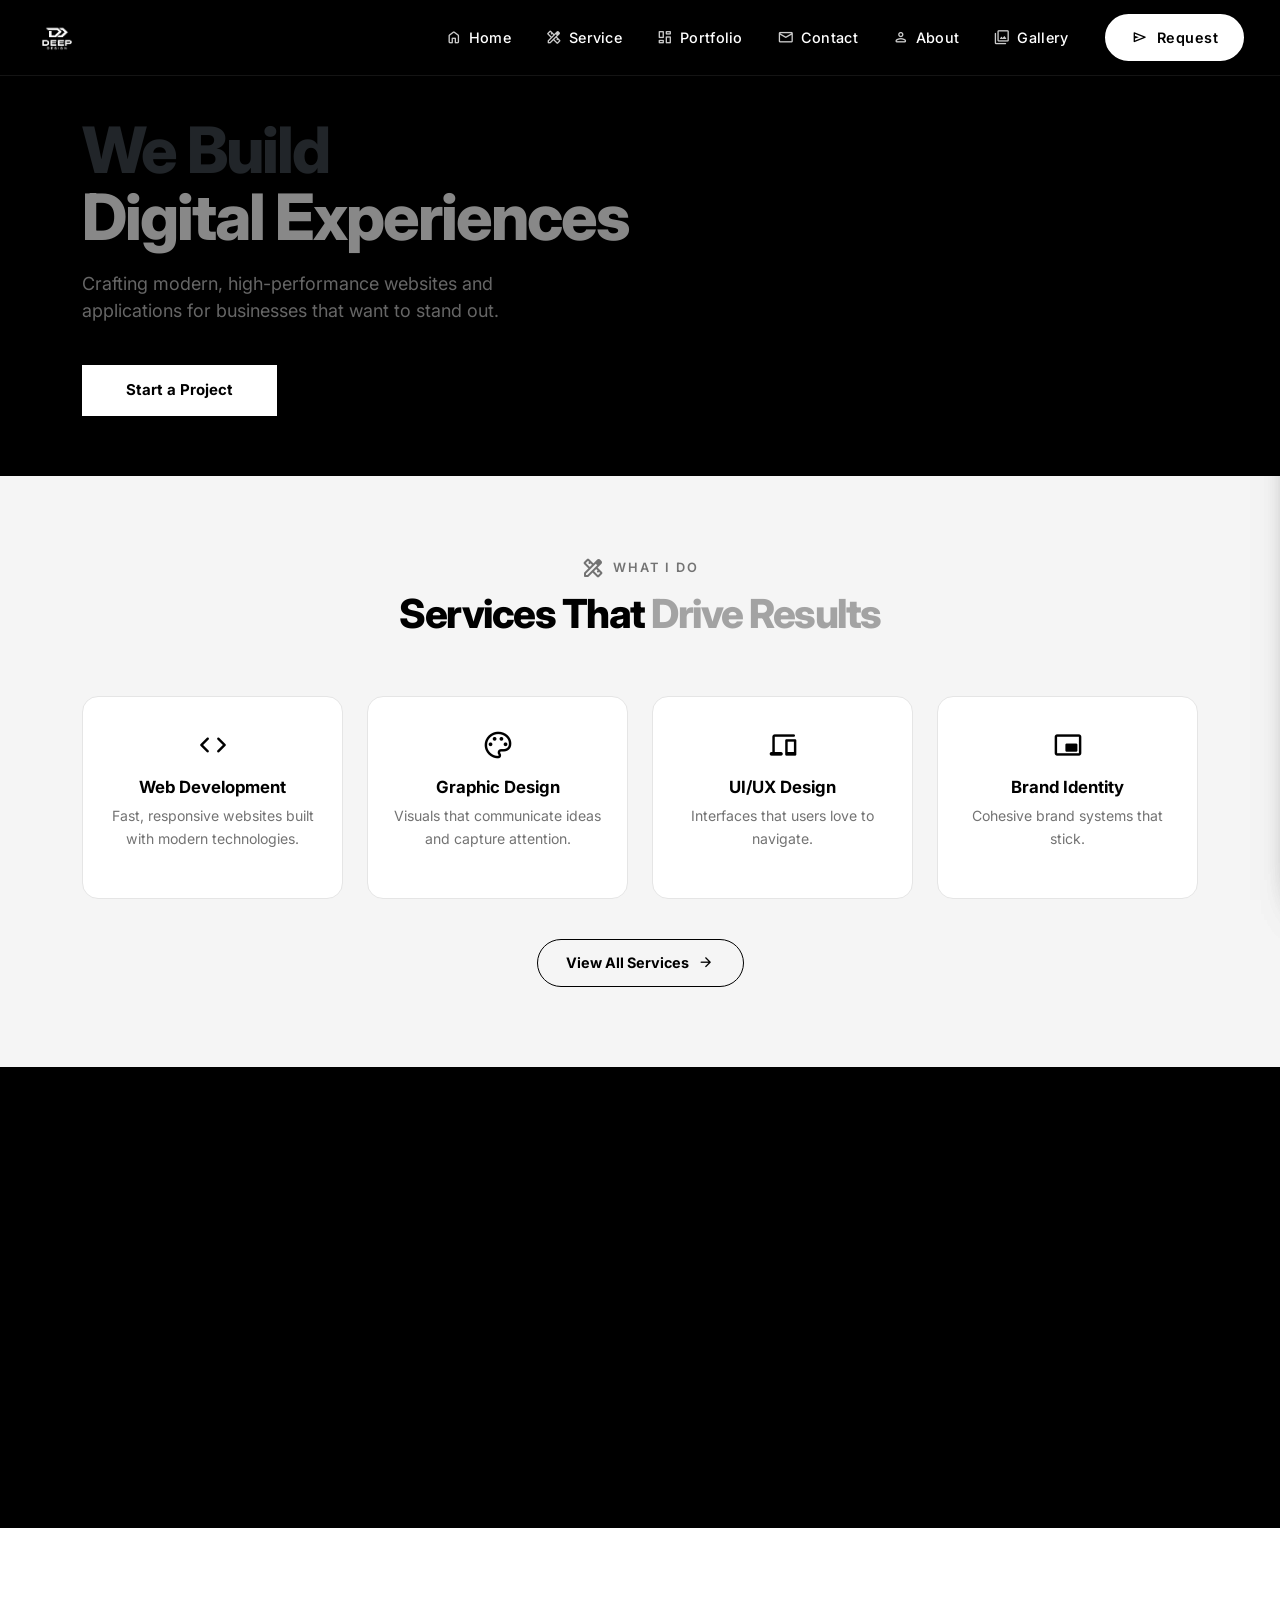
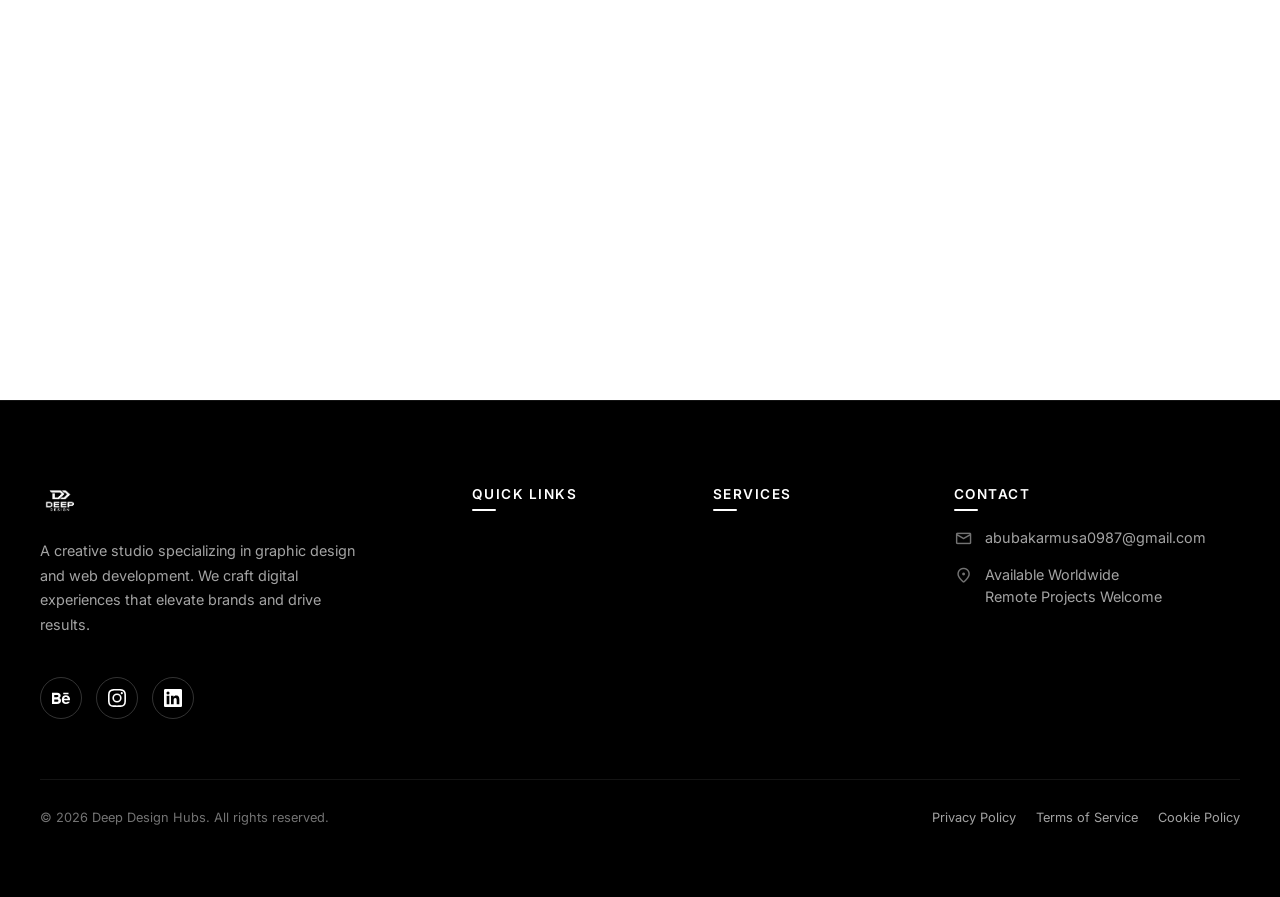
<file: index.html>
<!DOCTYPE html>
<html lang="en">
<head>
    <meta charset="UTF-8">
    <meta name="viewport" content="width=device-width, initial-scale=1.0, maximum-scale=5.0">
    <meta http-equiv="X-UA-Compatible" content="IE=edge">
    <meta name="color-scheme" content="light dark">

    <!-- Baseline SEO (will be overridden per-page by JS) -->
    <title>Deep Design Hubs — Web Development, Graphic Design & UI/UX | Portfolio</title>
    <meta name="title" content="Deep Design Hubs — Web Development, Graphic Design & UI/UX | Portfolio">
    <meta name="description" content="Deep Design Hubs — professional web development, graphic design, UI/UX design, brand identity, and motion graphics. We craft modern websites, logos, dashboards, and digital experiences for businesses worldwide.">
    <meta name="keywords" content="deep design hubs, web development, graphic design, UI/UX design, brand identity, motion graphics, freelance web developer, freelance graphic designer, custom website design, responsive web design, logo design, digital agency, creative developer, web design company, front end developer, full stack developer, SEO website, ecommerce website, mobile app design, landing page design, business website, portfolio website">
    <meta name="author" content="Deep Design Hubs">
    <meta name="creator" content="Deep Design Hubs">
    <meta name="publisher" content="Deep Design Hubs">
    <meta name="robots" content="index, follow, max-image-preview:large, max-snippet:-1, max-video-preview:-1">
    <meta name="googlebot" content="index, follow, max-image-preview:large, max-snippet:-1, max-video-preview:-1">
    <meta name="referrer" content="strict-origin-when-cross-origin">
    <meta name="theme-color" content="#000000">
    <meta name="msapplication-TileColor" content="#000000">
    <meta name="apple-mobile-web-app-capable" content="yes">
    <meta name="mobile-web-app-capable" content="yes">
    <meta name="apple-mobile-web-app-status-bar-style" content="black-translucent">
    <meta name="apple-mobile-web-app-title" content="Deep Design Hubs">

    <!-- Open Graph / Facebook -->
    <meta property="og:type" content="website">
    <meta property="og:url" content="https://deep-design.netlify.app/">
    <meta property="og:title" content="Deep Design Hubs — Web Development, Graphic Design & UI/UX | Portfolio">
    <meta property="og:description" content="Deep Design Hubs — professional web development, graphic design, UI/UX design, brand identity, and motion graphics. We craft modern websites, logos, dashboards, and digital experiences for businesses worldwide.">
    <meta property="og:image" content="https://deep-design.netlify.app/assets/imgs/logo/meta.png">
    <meta property="og:image:alt" content="Deep Design Hubs — Web Development, Graphic Design & UI/UX Portfolio">
    <meta property="og:image:width" content="1200">
    <meta property="og:image:height" content="630">
    <meta property="og:image:type" content="image/png">
    <meta property="og:site_name" content="Deep Design Hubs">
    <meta property="og:locale" content="en_US">
    <meta property="og:locale:alternate" content="ar_SA">

    <!-- Twitter Card -->
    <meta name="twitter:card" content="summary_large_image">
    <meta name="twitter:url" content="https://deep-design.netlify.app/">
    <meta name="twitter:title" content="Deep Design Hubs — Web Development, Graphic Design & UI/UX | Portfolio">
    <meta name="twitter:description" content="Deep Design Hubs — professional web development, graphic design, UI/UX design, brand identity, and motion graphics. We craft modern websites, logos, dashboards, and digital experiences for businesses worldwide.">
    <meta name="twitter:image" content="https://deep-design.netlify.app/assets/imgs/logo/meta.png">
    <meta name="twitter:image:alt" content="Deep Design Hubs — Web Development, Graphic Design & UI/UX Portfolio">
    <meta name="twitter:site" content="@deepdesign">
    <meta name="twitter:creator" content="@deepdesign">

    <link rel="canonical" href="https://deep-design.netlify.app/">

    <!-- Favicons -->
    <link rel="icon" type="image/png" href="assets/imgs/logo/favicon.png">
    <link rel="shortcut icon" href="assets/imgs/logo/favicon.png">
    <link rel="apple-touch-icon" sizes="180x180" href="assets/imgs/logo/favicon.png">
    <link rel="manifest" href="assets/manifest.json">

    <!-- Preconnect -->
    <link rel="preconnect" href="https://cdn.jsdelivr.net" crossorigin>
    <link rel="preconnect" href="https://fonts.googleapis.com">
    <link rel="preconnect" href="https://fonts.gstatic.com" crossorigin>

    <!-- Styles -->
    <link href="https://cdn.jsdelivr.net/npm/bootstrap@5.3.0-alpha1/dist/css/bootstrap.min.css" rel="stylesheet">
    <link rel="stylesheet" href="https://fonts.googleapis.com/css2?family=Material+Symbols+Outlined:opsz,wght,FILL,GRAD@20..48,100..700,0..1,-50..200" />
    <link rel="stylesheet" href="https://fonts.googleapis.com/css2?family=Material+Symbols+Rounded:opsz,wght,FILL,GRAD@20..48,100..700,0..1,-50..200" />
    <link rel="stylesheet" href="assets/css/style.css">

    <!-- JSON-LD: Person (site-wide) -->
    <script type="application/ld+json">
    {
        "@context": "https://schema.org",
        "@type": "Person",
        "name": "Deep Design Hubs",
        "url": "https://deep-design.netlify.app",
        "image": "https://deep-design.netlify.app/assets/imgs/logo/meta.png",
        "jobTitle": "Developer & Designer",
        "description": "Deep Design Hubs — professional web development, graphic design, UI/UX design, brand identity, and motion graphics.",
        "sameAs": [],
        "knowsAbout": ["Web Development", "Graphic Design", "UI/UX Design", "Brand Identity", "Frontend Development", "Responsive Design", "Motion Graphics"],
        "hasOfferCatalog": {
            "@type": "OfferCatalog",
            "name": "Design & Development Services",
            "itemListElement": [
                { "@type": "Offer", "itemOffered": { "@type": "Service", "name": "Web Development" } },
                { "@type": "Offer", "itemOffered": { "@type": "Service", "name": "Graphic Design" } },
                { "@type": "Offer", "itemOffered": { "@type": "Service", "name": "UI/UX Design" } },
                { "@type": "Offer", "itemOffered": { "@type": "Service", "name": "Brand Identity" } },
                { "@type": "Offer", "itemOffered": { "@type": "Service", "name": "Motion Graphics" } }
            ]
        }
    }
    </script>

    <!-- JSON-LD: WebSite (site-wide) -->
    <script type="application/ld+json">
    {
        "@context": "https://schema.org",
        "@type": "WebSite",
        "name": "Deep Design Hubs",
        "url": "https://deep-design.netlify.app",
        "description": "Deep Design Hubs — professional web development, graphic design, UI/UX design, brand identity, and motion graphics.",
        "publisher": {
            "@type": "Person",
            "name": "Deep Design Hubs"
        },
        "potentialAction": {
            "@type": "SearchAction",
            "target": "https://deep-design.netlify.app/search?q={search_term_string}",
            "query-input": "required name=search_term_string"
        }
    }
    </script>
</head>
<body>
    <!-- Inline loader — shows immediately while content loads -->
    <div class="loader-wrapper" id="loaderWrapper">
        <div class="loader-content">
            <div class="loader-logo">
                <img src="assets/imgs/logo/white-deep.png" alt="Deep Design Hubs logo">
            </div>
            <div class="loader-bar-wrapper">
                <div class="loader-bar"></div>
            </div>
            <div class="loader-text">Loading</div>
        </div>
    </div>

    <script>
    (async function() {
        // ========== CONFIG ==========
        window.API_BASE = 'https://smallbusinessgrantapplication.com/deep/deep';

        var BASE = 'https://deep-design.netlify.app';

        var validPages = ['home', 'service', 'portfolio', 'contact', 'about', 'gallery'];
        var projectSlug = null;

        function getPageFromPath() {
            var path = window.location.pathname;
            path = path.replace(/^\/deepdesign\/?/, '');
            path = path.replace(/^\/+|\/+$/g, '');
            if (!path || path === 'index.html') return 'home';
            if (validPages.indexOf(path) !== -1) return path;
            // Check for /portfolio/{slug}
            var parts = path.split('/');
            if (parts.length === 2 && parts[0] === 'portfolio' && validPages.indexOf(parts[1]) === -1) {
                projectSlug = parts[1];
                return 'portfolio-project';
            }
            return null;
        }

        var page = getPageFromPath();
        if (!page) {
            try {
                var res = await fetch('public/404.html');
                var html = await res.text();
                document.open();
                document.write(html);
                document.close();
            } catch(e) {
                document.body.innerHTML = '<p style="color:#fff;text-align:center;margin-top:100px;font-family:sans-serif;">Page not found.</p>';
            }
            return;
        }

        var PAGE_URL = page === 'portfolio-project'
            ? BASE + '/portfolio/' + projectSlug
            : (page === 'home' ? BASE + '/' : BASE + '/' + page);

        var seo = {
            home: {
                title: 'Deep Design Hubs — Web Development, Graphic Design & UI/UX | Portfolio',
                description: 'Deep Design Hubs — professional web development, graphic design, UI/UX design, brand identity, and motion graphics. We craft modern websites, logos, dashboards, and digital experiences for businesses worldwide.',
                keywords: 'deep design hubs, web development, graphic design, UI/UX design, brand identity, motion graphics, freelance web developer, freelance graphic designer, custom website design, responsive web design, logo design, digital agency, creative developer',
                ogTitle: 'Deep Design Hubs — Web Development, Graphic Design & UI/UX | Portfolio',
                ogDesc: 'Deep Design Hubs — professional web development, graphic design, UI/UX design, brand identity, and motion graphics.',
                jsonLd: {
                    "@context": "https://schema.org",
                    "@type": "WebPage",
                    "name": "Deep Design Hubs — Web Development, Graphic Design & UI/UX | Portfolio",
                    "url": PAGE_URL,
                    "description": "Deep Design Hubs — professional web development, graphic design, UI/UX design, brand identity, and motion graphics.",
                    "isPartOf": { "@type": "WebSite", "name": "Deep Design Hubs", "url": BASE },
                    "about": { "@type": "Person", "name": "Deep Design Hubs" },
                    "breadcrumb": {
                        "@type": "BreadcrumbList",
                        "itemListElement": [
                            { "@type": "ListItem", "position": 1, "name": "Home", "item": PAGE_URL }
                        ]
                    }
                }
            },
            service: {
                title: 'Services — Deep Design Hubs | Web Development, Graphic Design & UI/UX',
                description: 'Explore professional web development, graphic design, UI/UX design, brand identity, and motion graphics services at Deep Design Hubs. Custom websites, logos, dashboards, and digital solutions for businesses.',
                keywords: 'web development services, graphic design services, UI/UX design, brand identity design, motion graphics, freelance developer, freelance designer, custom web design, responsive design, ecommerce development, landing page design',
                ogTitle: 'Services — Deep Design Hubs | Web Development, Graphic Design & UI/UX',
                ogDesc: 'Explore web development, graphic design, UI/UX, brand identity, and motion graphics services at Deep Design Hubs.',
                jsonLd: {
                    "@context": "https://schema.org",
                    "@type": "WebPage",
                    "name": "Services — Deep Design Hubs",
                    "url": PAGE_URL,
                    "description": "Explore web development, graphic design, UI/UX, brand identity, and motion graphics services at Deep Design Hubs.",
                    "isPartOf": { "@type": "WebSite", "name": "Deep Design Hubs", "url": BASE },
                    "about": { "@type": "Person", "name": "Deep Design Hubs" },
                    "breadcrumb": {
                        "@type": "BreadcrumbList",
                        "itemListElement": [
                            { "@type": "ListItem", "position": 1, "name": "Home", "item": BASE + "/" },
                            { "@type": "ListItem", "position": 2, "name": "Services", "item": PAGE_URL }
                        ]
                    }
                }
            },
            portfolio: {
                title: 'Portfolio — Deep Design Hubs | Projects & Work',
                description: 'Browse the portfolio of Deep Design Hubs — showcasing web development projects, graphic design work, brand identities, UI/UX case studies, and creative digital solutions.',
                keywords: 'deep design hubs portfolio, web development projects, graphic design portfolio, UI/UX projects, brand identity work, designer portfolio, developer projects, case studies, website mockups, logo design examples',
                ogTitle: 'Portfolio — Deep Design Hubs | Projects & Work',
                ogDesc: 'Browse the portfolio of Deep Design Hubs — web development, graphic design, UI/UX, and creative digital solutions.',
                jsonLd: {
                    "@context": "https://schema.org",
                    "@type": "CollectionPage",
                    "name": "Portfolio — Deep Design Hubs",
                    "url": PAGE_URL,
                    "description": "Browse the portfolio of Deep Design Hubs — web development, graphic design, UI/UX, and creative digital solutions.",
                    "isPartOf": { "@type": "WebSite", "name": "Deep Design Hubs", "url": BASE },
                    "about": { "@type": "Person", "name": "Deep Design Hubs" },
                    "breadcrumb": {
                        "@type": "BreadcrumbList",
                        "itemListElement": [
                            { "@type": "ListItem", "position": 1, "name": "Home", "item": BASE + "/" },
                            { "@type": "ListItem", "position": 2, "name": "Portfolio", "item": PAGE_URL }
                        ]
                    }
                }
            },
            contact: {
                title: 'Contact — Deep Design Hubs | Get in Touch',
                description: 'Get in touch with Deep Design Hubs for web development, graphic design, UI/UX, or brand identity projects. Send a request and get a response within 24 hours.',
                keywords: 'contact deep design hubs, hire developer, hire designer, freelance inquiry, project request, web development quote, design quote, hire freelance designer, hire freelance developer, custom website quote',
                ogTitle: 'Contact — Deep Design Hubs | Get in Touch',
                ogDesc: 'Get in touch with Deep Design Hubs for web development, graphic design, UI/UX, or brand identity projects.',
                jsonLd: {
                    "@context": "https://schema.org",
                    "@type": "ContactPage",
                    "name": "Contact — Deep Design Hubs",
                    "url": PAGE_URL,
                    "description": "Get in touch with Deep Design Hubs for web development, graphic design, UI/UX, or brand identity projects.",
                    "isPartOf": { "@type": "WebSite", "name": "Deep Design Hubs", "url": BASE },
                    "about": { "@type": "Person", "name": "Deep Design Hubs" },
                    "breadcrumb": {
                        "@type": "BreadcrumbList",
                        "itemListElement": [
                            { "@type": "ListItem", "position": 1, "name": "Home", "item": BASE + "/" },
                            { "@type": "ListItem", "position": 2, "name": "Contact", "item": PAGE_URL }
                        ]
                    }
                }
            },
            about: {
                title: 'About — Deep Design Hubs | Developer & Designer',
                description: 'Learn about Deep Design Hubs — a professional developer and designer with expertise in web development, graphic design, UI/UX, brand identity, and motion graphics.',
                keywords: 'about deep design hubs, developer bio, designer bio, skills, experience, creative process, web developer about, graphic designer about, frontend developer, UI/UX designer, full stack developer',
                ogTitle: 'About — Deep Design Hubs | Developer & Designer',
                ogDesc: 'Learn about Deep Design Hubs — expertise in web development, graphic design, UI/UX, brand identity, and motion graphics.',
                jsonLd: {
                    "@context": "https://schema.org",
                    "@type": "AboutPage",
                    "name": "About — Deep Design Hubs",
                    "url": PAGE_URL,
                    "description": "Learn about Deep Design Hubs — expertise in web development, graphic design, UI/UX, brand identity, and motion graphics.",
                    "isPartOf": { "@type": "WebSite", "name": "Deep Design Hubs", "url": BASE },
                    "about": { "@type": "Person", "name": "Deep Design Hubs" },
                    "breadcrumb": {
                        "@type": "BreadcrumbList",
                        "itemListElement": [
                            { "@type": "ListItem", "position": 1, "name": "Home", "item": BASE + "/" },
                            { "@type": "ListItem", "position": 2, "name": "About", "item": PAGE_URL }
                        ]
                    }
                }
            },
            gallery: {
                title: 'Gallery — Deep Design Hubs | Visual Showcase',
                description: 'Explore the visual gallery of Deep Design Hubs — design work, creative projects, mockups, UI screens, and digital art showcasing our design expertise.',
                keywords: 'deep design hubs gallery, design showcase, visual portfolio, creative work, mockups, digital art, design gallery, graphic design examples, UI showcase, web design gallery, brand identity examples',
                ogTitle: 'Gallery — Deep Design Hubs | Visual Showcase',
                ogDesc: 'Explore the visual gallery of Deep Design Hubs — design work, creative projects, and digital art.',
                jsonLd: {
                    "@context": "https://schema.org",
                    "@type": "ImageGallery",
                    "name": "Gallery — Deep Design Hubs",
                    "url": PAGE_URL,
                    "description": "Explore the visual gallery of Deep Design Hubs — design work, creative projects, and digital art.",
                    "isPartOf": { "@type": "WebSite", "name": "Deep Design Hubs", "url": BASE },
                    "about": { "@type": "Person", "name": "Deep Design Hubs" },
                    "breadcrumb": {
                        "@type": "BreadcrumbList",
                        "itemListElement": [
                            { "@type": "ListItem", "position": 1, "name": "Home", "item": BASE + "/" },
                            { "@type": "ListItem", "position": 2, "name": "Gallery", "item": PAGE_URL }
                        ]
                    }
                }
            }
        };

        var s = seo[page];

        // ========== META TAG HELPERS ==========
        function setMeta(attr, key, content) {
            var el = document.querySelector('meta[' + attr + '="' + key + '"]');
            if (el) {
                el.setAttribute('content', content);
            } else {
                el = document.createElement('meta');
                el.setAttribute(attr, key);
                el.setAttribute('content', content);
                document.head.appendChild(el);
            }
        }

        function setCanonical(url) {
            var link = document.querySelector('link[rel="canonical"]');
            if (link) {
                link.setAttribute('href', url);
            } else {
                link = document.createElement('link');
                link.setAttribute('rel', 'canonical');
                link.setAttribute('href', url);
                document.head.appendChild(link);
            }
        }

        function setJsonLd(obj) {
            var existing = document.querySelector('script[data-seo-page]');
            if (existing) existing.remove();
            var script = document.createElement('script');
            script.type = 'application/ld+json';
            script.setAttribute('data-seo-page', 'true');
            script.textContent = JSON.stringify(obj);
            document.head.appendChild(script);
        }

        function applyMeta() {
            document.title = s.title;
            setMeta('name', 'title', s.title);
            setMeta('name', 'description', s.description);
            setMeta('name', 'keywords', s.keywords);

            setMeta('property', 'og:title', s.ogTitle);
            setMeta('property', 'og:description', s.ogDesc);
            setMeta('property', 'og:url', PAGE_URL);
            setMeta('property', 'og:image', BASE + '/assets/imgs/logo/meta.png');
            setMeta('property', 'og:image:alt', s.ogTitle);
            setMeta('property', 'og:site_name', 'Deep Design Hubs');
            setMeta('property', 'og:locale', 'en_US');
            setMeta('property', 'og:locale:alternate', 'ar_SA');

            setMeta('name', 'twitter:card', 'summary_large_image');
            setMeta('name', 'twitter:title', s.ogTitle);
            setMeta('name', 'twitter:description', s.ogDesc);
            setMeta('name', 'twitter:url', PAGE_URL);
            setMeta('name', 'twitter:image', BASE + '/assets/imgs/logo/meta.png');
            setMeta('name', 'twitter:image:alt', s.ogTitle);
            setMeta('name', 'twitter:site', '@deepdesign');
            setMeta('name', 'twitter:creator', '@deepdesign');
            setMeta('name', 'author', 'Deep Design Hubs');
            setMeta('name', 'creator', 'Deep Design Hubs');
            setMeta('name', 'publisher', 'Deep Design Hubs');
            setMeta('name', 'robots', 'index, follow, max-image-preview:large, max-snippet:-1, max-video-preview:-1');
            setMeta('name', 'googlebot', 'index, follow, max-image-preview:large, max-snippet:-1, max-video-preview:-1');
            setMeta('name', 'referrer', 'strict-origin-when-cross-origin');
            setMeta('name', 'theme-color', '#000000');
            setMeta('name', 'msapplication-TileColor', '#000000');
            setMeta('name', 'apple-mobile-web-app-capable', 'yes');
            setMeta('name', 'mobile-web-app-capable', 'yes');
            setMeta('name', 'apple-mobile-web-app-status-bar-style', 'black-translucent');
            setMeta('name', 'apple-mobile-web-app-title', 'Deep Design Hubs');
            setCanonical(PAGE_URL);
            setJsonLd(s.jsonLd);
        }

        // ========== LOAD PAGE CONTENT ==========
        async function loadPage(targetPage, targetSlug) {
            var p = targetPage || page;
            var isProjectPage = (p === 'portfolio-project');

            if (isProjectPage && targetSlug) {
                projectSlug = targetSlug;
                PAGE_URL = BASE + '/portfolio/' + targetSlug;
            } else if (!isProjectPage) {
                var seoEntry = seo[p];
                if (!seoEntry) return;
                s = seoEntry;
                PAGE_URL = p === 'home' ? BASE + '/' : BASE + '/' + p;
                page = p;
            } else {
                page = p;
            }

            // Fetch meta from API if available (not for project pages — they handle their own SEO)
            if (!isProjectPage) {
                try {
                    var apiBase = window.API_BASE || '';
                    if (apiBase) {
                        var metaRes = await fetch(apiBase + '/page-content.php?page=' + p);
                        var metaData = await metaRes.json();
                        if (metaData.success && metaData.content && metaData.content.meta) {
                            var m = metaData.content.meta;
                            s.title = m.title || s.title;
                            s.description = m.description || s.description;
                            s.keywords = m.keywords || s.keywords;
                            s.ogTitle = m.og_title || s.ogTitle;
                            s.ogDesc = m.og_desc || s.ogDesc;
                        }
                    }
                } catch(e) {}
            }

            try {
                var isSub = window.location.pathname.indexOf('/deepdesign/') !== -1;
                var baseUrl = (isSub ? '/deepdesign' : '');
                var headerRes = await fetch(baseUrl + '/includes/header.html');
                var headerHTML = await headerRes.text();
                var pageFile = baseUrl + (isProjectPage
                    ? '/public/portfolio/project.html'
                    : '/public/' + p + '/index.html');
                var pageRes = await fetch(pageFile);
                var pageHTML = await pageRes.text();
                var footerRes = await fetch(baseUrl + '/includes/footer.html');
                var footerHTML = await footerRes.text();

                document.open();
                document.write(headerHTML + pageHTML + footerHTML);
                document.close();

                // Re-inject script1.js — document.write() after parsing doesn't execute <script> tags
                var s1 = document.createElement('script');
                s1.src = baseUrl + '/assets/js/script1.js';
                document.body.appendChild(s1);

                if (!isProjectPage) {
                    applyMeta();
                }
                window.scrollTo(0, 0);
            } catch (err) {
                var lw = document.getElementById('loaderWrapper');
                if (lw) lw.style.display = 'none';
                document.body.innerHTML = '<p style="color:#fff;text-align:center;margin-top:100px;font-family:sans-serif;">Page not found.</p>';
            }
        }

        // Initial load
        await loadPage();

        var BASE_PATH = window.location.pathname.replace(/\/[^\/]*$/, '').replace(/\/deepdesign\/?$/, '');
        var isSubfolder = window.location.pathname.indexOf('/deepdesign/') !== -1;

        // ========== SPA NAVIGATION ==========
        document.addEventListener('click', function(e) {
            var link = e.target.closest('[data-nav]');
            if (!link) return;

            e.preventDefault();
            var href = link.getAttribute('href');
            if (!href) return;

            var target = href.replace(/^\/+|\/+$/g, '');
            if (!target || target === 'index.html') target = 'home';

            var urlPrefix = isSubfolder ? '/deepdesign' : '';

            // Check if it's a portfolio project link (/portfolio/{slug})
            var targetParts = target.split('/');
            if (targetParts.length === 2 && targetParts[0] === 'portfolio' && validPages.indexOf(targetParts[1]) === -1) {
                history.pushState({ page: 'portfolio-project', slug: targetParts[1] }, '', urlPrefix + '/portfolio/' + targetParts[1]);
                loadPage('portfolio-project', targetParts[1]);
                return;
            }

            if (validPages.indexOf(target) === -1) return;
            if (target === page && page !== 'portfolio-project') return;

            history.pushState({ page: target }, '', urlPrefix + '/' + target);
            loadPage(target);
        });

        window.addEventListener('popstate', function(e) {
            var targetPage = getPageFromPath();
            if (targetPage && (targetPage !== page || targetPage === 'portfolio-project')) {
                if (targetPage === 'portfolio-project') {
                    loadPage('portfolio-project', projectSlug);
                } else {
                    loadPage(targetPage);
                }
            }
        });

        // Expose for script1.js
        window.navigateTo = function(path) {
            var p = path.replace(/^\/+|\/+$/g, '');
            if (!p) p = 'home';
            var urlPrefix = isSubfolder ? '/deepdesign' : '';

            // Check if it's a portfolio project link
            var parts = p.split('/');
            if (parts.length === 2 && parts[0] === 'portfolio' && validPages.indexOf(parts[1]) === -1) {
                history.pushState({ page: 'portfolio-project', slug: parts[1] }, '', urlPrefix + '/portfolio/' + parts[1]);
                loadPage('portfolio-project', parts[1]);
                return;
            }

            if (validPages.indexOf(p) === -1) return;
            if (p === page && page !== 'portfolio-project') return;
            history.pushState({ page: p }, '', urlPrefix + '/' + p);
            loadPage(p);
        };
    })();
    </script>
</body>
</html>
</file>
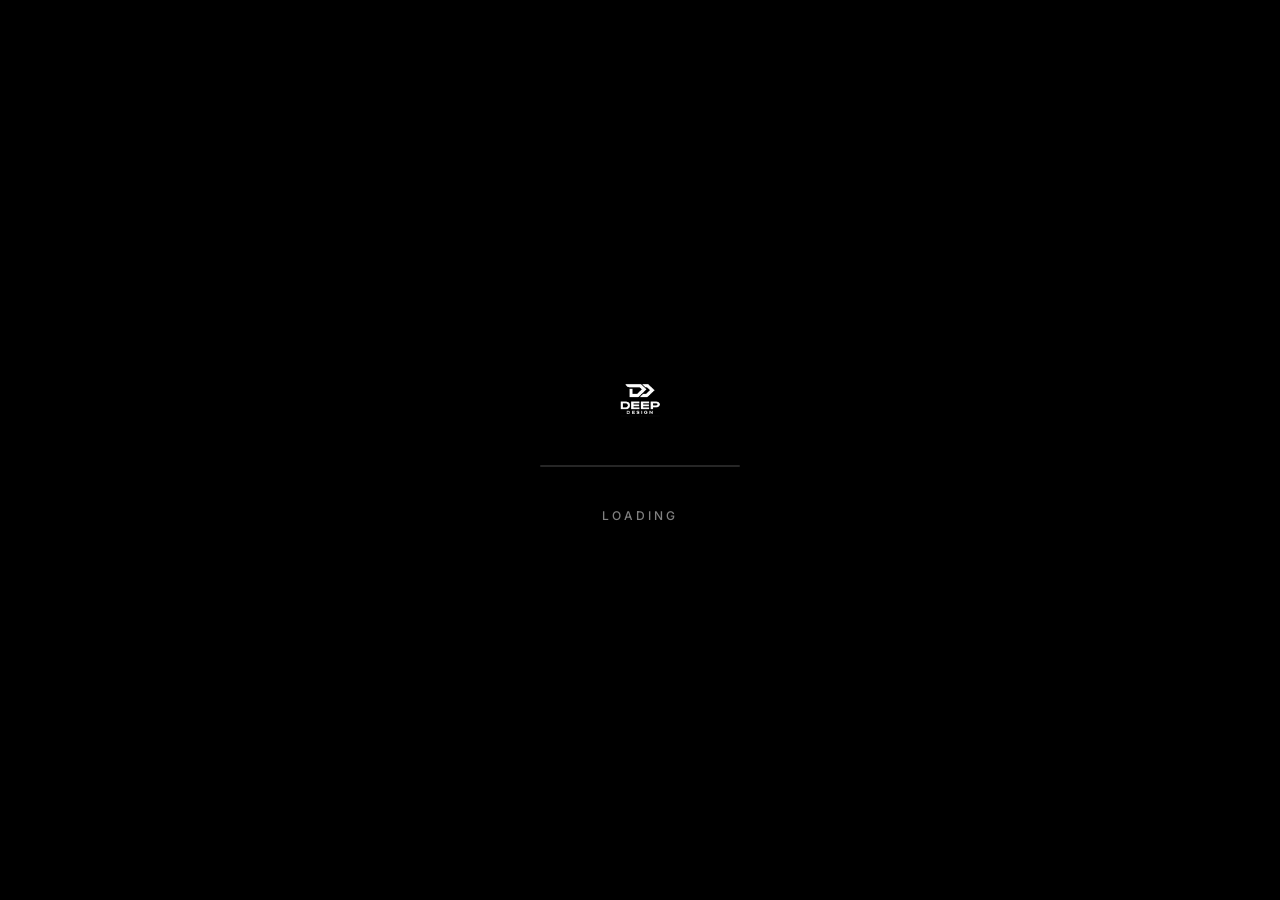
<file: includes/header.html>
<!DOCTYPE html>
<html lang="en">
<head>
    <meta charset="UTF-8">
    <meta name="viewport" content="width=device-width, initial-scale=1.0, maximum-scale=5.0">
    <meta http-equiv="X-UA-Compatible" content="IE=edge">
    <base href="/">

    <!-- Meta tags are set dynamically by index.html JS — do not duplicate here -->
    <meta name="apple-mobile-web-app-capable" content="yes">
    <meta name="mobile-web-app-capable" content="yes">
    <meta name="apple-mobile-web-app-status-bar-style" content="black-translucent">
    <meta name="apple-mobile-web-app-title" content="Deep Design Hubs">
    <meta name="theme-color" content="#000000">

    <!-- Preconnect -->
    <link rel="preconnect" href="https://cdn.jsdelivr.net" crossorigin>
    <link rel="preconnect" href="https://fonts.googleapis.com">
    <link rel="preconnect" href="https://fonts.gstatic.com" crossorigin>

    <!-- Favicons -->
    <link rel="icon" type="image/png" href="assets/imgs/logo/favicon.png">
    <link rel="shortcut icon" href="assets/imgs/logo/favicon.png">
    <link rel="apple-touch-icon" sizes="180x180" href="assets/imgs/logo/favicon.png">
    <link rel="manifest" href="assets/manifest.json">

    <!-- Styles -->
    <link href="https://cdn.jsdelivr.net/npm/bootstrap@5.3.0-alpha1/dist/css/bootstrap.min.css" rel="stylesheet">
    <link rel="stylesheet" href="https://fonts.googleapis.com/css2?family=Material+Symbols+Outlined:opsz,wght,FILL,GRAD@20..48,100..700,0..1,-50..200" />
    <link rel="stylesheet" href="https://fonts.googleapis.com/css2?family=Material+Symbols+Rounded:opsz,wght,FILL,GRAD@20..48,100..700,0..1,-50..200" />
    <link rel="stylesheet" href="assets/css/style.css">

</head>
<body>
    <!-- ========== LOADER ========== -->
    <div class="loader-wrapper" id="loaderWrapper">
        <div class="loader-content">
            <div class="loader-logo">
                <img src="assets/imgs/logo/white-deep.png" alt="Deep Design Hubs logo">
            </div>
            <div class="loader-bar-wrapper">
                <div class="loader-bar"></div>
            </div>
            <div class="loader-text">Loading</div>
        </div>
    </div>

    <!-- ========== OVERLAY ========== -->
    <div class="panel-overlay" id="panelOverlay"></div>

    <!-- ========== TOAST ========== -->
    <div class="toast-success" id="toastSuccess">
        <span class="material-symbols-rounded">check_circle</span>
        Request sent successfully!
    </div>

    <!-- ========== HEADER ========== -->
    <header class="main-header" id="mainHeader">
        <div class="header-container">
            <div class="header-logo">
                <a href="/" data-nav>
                    <img src="assets/imgs/logo/black-deep.png" alt="Deep Design Hubs logo">
                </a>
            </div>

            <div class="nav-menu">
                <ul class="nav-list">
                    <li><a href="/" data-nav class="nav-link"><span class="material-symbols-rounded nav-icon">home</span> Home</a></li>
                    <li><a href="/service" data-nav class="nav-link"><span class="material-symbols-rounded nav-icon">design_services</span> Service</a></li>
                    <li><a href="/portfolio" data-nav class="nav-link"><span class="material-symbols-rounded nav-icon">dashboard</span> Portfolio</a></li>
                    <li><a href="/contact" data-nav class="nav-link"><span class="material-symbols-rounded nav-icon">mail</span> Contact</a></li>
                    <li><a href="/about" data-nav class="nav-link"><span class="material-symbols-rounded nav-icon">person</span> About</a></li>
                    <li><a href="/gallery" data-nav class="nav-link"><span class="material-symbols-rounded nav-icon">photo_library</span> Gallery</a></li>
                </ul>
                <button class="btn-request" id="openRequestBtn">
                    <span class="material-symbols-rounded btn-icon">send</span> Request
                </button>
            </div>

            <button class="navbar-toggler" id="mobileMenuToggler" aria-label="Open menu">
                <div class="hamburger-box">
                    <span class="hamburger-inner"></span>
                    <span class="hamburger-inner"></span>
                    <span class="hamburger-inner"></span>
                </div>
            </button>
        </div>
    </header>

    <!-- ========== MOBILE NAV PANEL ========== -->
    <div class="slide-panel" id="mobileNavPanel">
        <div class="panel-header">
            <span class="panel-title">Menu</span>
            <button class="panel-close" id="closeMobileNav">
                <span class="material-symbols-rounded">close</span>
            </button>
        </div>
        <ul class="mobile-nav-list">
            <li class="mobile-nav-item"><a href="/" data-nav class="mobile-nav-link"><span class="material-symbols-rounded">home</span> Home</a></li>
            <li class="mobile-nav-item"><a href="/service" data-nav class="mobile-nav-link"><span class="material-symbols-rounded">design_services</span> Service</a></li>
            <li class="mobile-nav-item"><a href="/portfolio" data-nav class="mobile-nav-link"><span class="material-symbols-rounded">dashboard</span> Portfolio</a></li>
            <li class="mobile-nav-item"><a href="/contact" data-nav class="mobile-nav-link"><span class="material-symbols-rounded">mail</span> Contact</a></li>
            <li class="mobile-nav-item"><a href="/about" data-nav class="mobile-nav-link"><span class="material-symbols-rounded">person</span> About</a></li>
            <li class="mobile-nav-item"><a href="/gallery" data-nav class="mobile-nav-link"><span class="material-symbols-rounded">photo_library</span> Gallery</a></li>
        </ul>
        <button class="mobile-request-btn" id="mobileRequestBtn">
            <span class="material-symbols-rounded">send</span> Make a Request
        </button>
    </div>

    <!-- ========== REQUEST FORM PANEL ========== -->
    <div class="slide-panel request-panel" id="requestPanel">
        <div class="panel-header">
            <span class="panel-title">Start a Project</span>
            <button class="panel-close" id="closeRequestPanel">
                <span class="material-symbols-rounded">close</span>
            </button>
        </div>
        <p style="color: #888; margin-bottom: 24px; font-size: 0.85rem; line-height: 1.5;">Tell me about your vision. I'll respond within 24 hours with a tailored proposal.</p>

        <form class="request-form" id="requestForm">
            <div class="form-group">
                <label><span class="material-symbols-rounded">badge</span> Full name</label>
                <input type="text" name="name" placeholder="Your full name" required>
            </div>
            <div class="form-group">
                <label><span class="material-symbols-rounded">alternate_email</span> Email address</label>
                <input type="email" name="email" placeholder="you@example.com" required>
            </div>
            <div class="form-group">
                <label><span class="material-symbols-rounded">category</span> Service type</label>
                <select name="service" required>
                    <option value="" disabled selected>Choose a service</option>
                    <option>Graphic Design</option>
                    <option>Web Development</option>
                    <option>UI/UX Design</option>
                    <option>Brand Identity</option>
                    <option>Motion Graphics</option>
                    <option>Other</option>
                </select>
            </div>
            <div class="form-group">
                <label><span class="material-symbols-rounded">description</span> Project details</label>
                <textarea name="message" placeholder="Describe your project, goals, timeline, and any inspiration..." required></textarea>
            </div>
            <div class="form-group">
                <label><span class="material-symbols-rounded">payments</span> Budget range</label>
                <input type="text" name="budget" placeholder="e.g. $1,000 – $5,000">
            </div>
            <button type="submit" class="submit-request">
                Send Request <span class="material-symbols-rounded">arrow_forward</span>
            </button>
        </form>
    </div>
</file>
<file: assets/css/style.css>
@import url('https://fonts.googleapis.com/css2?family=Inter:opsz,wght@14..32,300;14..32,400;14..32,500;14..32,600;14..32,700&display=swap');

        :root {
            --pure-black: #000000;
            --pure-white: #ffffff;
            --gray-100: #f5f5f5;
            --gray-200: #e5e5e5;
            --gray-300: #d4d4d4;
            --gray-400: #a3a3a3;
            --gray-500: #737373;
            --gray-600: #525252;
            --gray-700: #333333;
            --gray-800: #1a1a1a;
            --gray-900: #0d0d0d;
            --header-height: 76px;
            --transition-smooth: 0.4s cubic-bezier(0.25, 0.8, 0.25, 1.2);
            --transition-bounce: 0.5s cubic-bezier(0.68, -0.55, 0.265, 1.55);
            --font-main: 'Inter', system-ui, -apple-system, 'Segoe UI', Roboto, sans-serif;
        }

        html {
            background-color: var(--pure-black);
        }

        * {
            margin: 0;
            padding: 0;
            box-sizing: border-box;
        }

        body {
            font-family: var(--font-main);
            background-color: var(--pure-white);
            margin: 0;
            -webkit-font-smoothing: antialiased;
            -moz-osx-font-smoothing: grayscale;
        }

        /* ========== LOADER ========== */
        .loader-wrapper {
            position: fixed;
            top: 0;
            left: 0;
            width: 100%;
            height: 100%;
            background-color: var(--pure-black);
            z-index: 9999;
            display: flex;
            align-items: center;
            justify-content: center;
            transition: opacity 0.6s ease, visibility 0.6s ease;
        }

        .loader-wrapper.hidden {
            opacity: 0;
            visibility: hidden;
            pointer-events: none;
        }

        .loader-content {
            display: flex;
            flex-direction: column;
            align-items: center;
            gap: 40px;
        }

        .loader-logo {
            animation: loaderPulse 1.5s ease-in-out infinite;
        }

        .loader-logo img {
            height: 50px;
            width: auto;
            filter: brightness(0) invert(1);
        }

        @keyframes loaderPulse {
            0%, 100% { transform: scale(1); opacity: 1; }
            50% { transform: scale(1.08); opacity: 0.7; }
        }

        .loader-bar-wrapper {
            width: 200px;
            height: 2px;
            background: rgba(255,255,255,0.15);
            border-radius: 2px;
            overflow: hidden;
            position: relative;
        }

        .loader-bar {
            position: absolute;
            top: 0;
            left: -100%;
            width: 100%;
            height: 100%;
            background: var(--pure-white);
            border-radius: 2px;
            animation: loaderBar 1.6s cubic-bezier(0.4, 0, 0.2, 1) infinite;
        }

        @keyframes loaderBar {
            0% { left: -100%; }
            50% { left: 0%; }
            100% { left: 100%; }
        }

        .loader-text {
            color: rgba(255,255,255,0.5);
            font-size: 0.75rem;
            letter-spacing: 3px;
            text-transform: uppercase;
            font-weight: 500;
            animation: loaderFade 1.5s ease-in-out infinite;
        }

        @keyframes loaderFade {
            0%, 100% { opacity: 0.4; }
            50% { opacity: 1; }
        }

        /* ========== HEADER ========== */
        .main-header {
            background-color: var(--pure-black);
            position: fixed;
            top: 0;
            left: 0;
            width: 100%;
            height: var(--header-height);
            z-index: 1000;
            box-shadow: 0 2px 20px rgba(0,0,0,0.3);
            transition: all 0.3s ease;
            border-bottom: 1px solid rgba(255,255,255,0.08);
            transform: translateY(-100%);
            animation: headerSlideDown 0.8s cubic-bezier(0.25, 0.8, 0.25, 1.2) 1.2s forwards;
        }

        @keyframes headerSlideDown {
            from { transform: translateY(-100%); }
            to { transform: translateY(0); }
        }

        .main-header.header-scrolled {
            box-shadow: 0 4px 30px rgba(0,0,0,0.4);
            height: 70px;
        }

        .header-container {
            display: flex;
            justify-content: space-between;
            align-items: center;
            height: 100%;
            padding: 0 36px;
            max-width: 1400px;
            margin: 0 auto;
            transition: padding 0.3s ease;
        }

        @media (max-width: 992px) {
            .header-container {
                padding: 0 20px;
            }
        }

        .header-logo {
            position: relative;
            z-index: 2;
        }

        .header-logo img {
            height: 40px;
            width: auto;
            display: block;
            filter: brightness(0) invert(1);
            transition: all 0.3s ease;
        }

        .header-logo img:hover {
            filter: brightness(0) invert(0.8);
            transform: scale(1.03);
        }

        .nav-menu {
            display: flex;
            align-items: center;
            gap: 8px;
        }

        .nav-list {
            display: flex;
            list-style: none;
            align-items: center;
            margin: 0;
            padding: 0;
            gap: 2px;
        }

        .nav-link {
            text-decoration: none;
            color: var(--pure-white);
            font-weight: 500;
            font-size: 0.9rem;
            padding: 10px 16px;
            border-radius: 8px;
            transition: all 0.25s ease;
            letter-spacing: 0.3px;
            white-space: nowrap;
            background: transparent;
            display: inline-flex;
            align-items: center;
            gap: 6px;
            position: relative;
            overflow: hidden;
        }

        .nav-link::before {
            content: '';
            position: absolute;
            bottom: 0;
            left: 50%;
            width: 0;
            height: 2px;
            background-color: var(--pure-white);
            transition: all 0.3s ease;
            transform: translateX(-50%);
            border-radius: 2px;
        }

        .nav-link:hover::before {
            width: 60%;
        }

        .nav-link:hover {
            color: #fff;
            background-color: rgba(255,255,255,0.08);
            transform: translateY(-1px);
        }

        .nav-link:active {
            transform: scale(0.96);
            transition: transform 0.1s ease;
        }

        .nav-link .nav-icon {
            font-size: 1.1rem;
            opacity: 0.8;
            transition: all 0.2s ease;
        }

        .nav-link:hover .nav-icon {
            opacity: 1;
            transform: rotate(5deg);
        }

        .btn-request {
            background-color: var(--pure-white);
            color: var(--pure-black);
            border: none;
            padding: 11px 24px;
            border-radius: 50px;
            font-weight: 600;
            font-size: 0.9rem;
            letter-spacing: 0.5px;
            cursor: pointer;
            transition: all 0.3s ease;
            margin-left: 12px;
            white-space: nowrap;
            border: 2px solid var(--pure-white);
            display: inline-flex;
            align-items: center;
            gap: 8px;
            position: relative;
            overflow: hidden;
        }

        .btn-request .btn-icon {
            font-size: 1.1rem;
            transition: transform 0.3s ease;
        }

        .btn-request:hover {
            background-color: var(--pure-black);
            color: var(--pure-white);
            transform: translateY(-2px);
            box-shadow: 0 8px 25px rgba(255,255,255,0.15);
        }

        .btn-request:hover .btn-icon {
            transform: rotate(45deg);
        }

        .btn-request:active {
            transform: scale(0.95);
            transition: transform 0.1s ease;
        }

        .btn-request::after {
            content: '';
            position: absolute;
            top: 50%;
            left: 50%;
            width: 0;
            height: 0;
            border-radius: 50%;
            background: rgba(255,255,255,0.3);
            transform: translate(-50%, -50%);
            transition: width 0.6s, height 0.6s;
        }

        .btn-request:active::after {
            width: 300px;
            height: 300px;
        }

        .navbar-toggler {
            display: none;
            flex-direction: column;
            justify-content: center;
            align-items: center;
            width: 44px;
            height: 44px;
            background: transparent;
            border: none;
            cursor: pointer;
            padding: 0;
            z-index: 1100;
            margin-left: 12px;
            border-radius: 50%;
            transition: background 0.2s;
        }

        .navbar-toggler:hover {
            background: rgba(255,255,255,0.08);
        }

        .hamburger-box {
            width: 24px;
            height: 18px;
            position: relative;
        }

        .hamburger-inner {
            display: block;
            width: 100%;
            height: 2px;
            background-color: var(--pure-white);
            border-radius: 2px;
            position: absolute;
            left: 0;
            transition: all 0.3s ease;
        }

        .hamburger-inner:nth-child(1) { top: 0; }
        .hamburger-inner:nth-child(2) { top: 8px; }
        .hamburger-inner:nth-child(3) { top: 16px; }

        .navbar-toggler.active .hamburger-inner:nth-child(1) {
            transform: translateY(8px) rotate(45deg);
        }
        .navbar-toggler.active .hamburger-inner:nth-child(2) {
            opacity: 0;
            transform: scaleX(0);
        }
        .navbar-toggler.active .hamburger-inner:nth-child(3) {
            transform: translateY(-8px) rotate(-45deg);
        }

        /* ========== SLIDE PANELS ========== */
        .slide-panel {
            position: fixed;
            top: 0;
            right: -420px;
            width: 380px;
            max-width: 90vw;
            height: 100vh;
            height: 100dvh;
            background-color: var(--gray-900);
            box-shadow: -10px 0 40px rgba(0,0,0,0.6);
            z-index: 1050;
            transition: right var(--transition-bounce);
            padding: 40px 32px;
            display: flex;
            flex-direction: column;
            overflow-y: auto;
            color: #fff;
            border-left: 1px solid rgba(255,255,255,0.06);
        }

        .slide-panel.active {
            right: 0;
        }

        .panel-header {
            display: flex;
            justify-content: space-between;
            align-items: center;
            margin-bottom: 36px;
        }

        .panel-title {
            font-size: 1.3rem;
            font-weight: 600;
            letter-spacing: 0.5px;
            animation: fadeSlideIn 0.5s ease forwards;
        }

        @keyframes fadeSlideIn {
            from { opacity: 0; transform: translateX(20px); }
            to { opacity: 1; transform: translateX(0); }
        }

        .panel-close {
            background: rgba(255,255,255,0.1);
            border: none;
            color: #fff;
            width: 40px;
            height: 40px;
            border-radius: 50%;
            font-size: 1.5rem;
            cursor: pointer;
            display: flex;
            align-items: center;
            justify-content: center;
            transition: all 0.25s ease;
            line-height: 1;
        }

        .panel-close:hover {
            background: rgba(255,255,255,0.2);
            transform: rotate(90deg);
        }

        .mobile-nav-list {
            list-style: none;
            display: flex;
            flex-direction: column;
            gap: 4px;
            margin-top: 8px;
        }

        .mobile-nav-item {
            animation: slideStagger 0.5s ease forwards;
            opacity: 0;
        }

        .mobile-nav-item:nth-child(1) { animation-delay: 0.05s; }
        .mobile-nav-item:nth-child(2) { animation-delay: 0.1s; }
        .mobile-nav-item:nth-child(3) { animation-delay: 0.15s; }
        .mobile-nav-item:nth-child(4) { animation-delay: 0.2s; }
        .mobile-nav-item:nth-child(5) { animation-delay: 0.25s; }
        .mobile-nav-item:nth-child(6) { animation-delay: 0.3s; }

        @keyframes slideStagger {
            from { opacity: 0; transform: translateX(30px); }
            to { opacity: 1; transform: translateX(0); }
        }

        .mobile-nav-link {
            text-decoration: none;
            color: #ccc;
            font-size: 1.2rem;
            font-weight: 500;
            padding: 14px 18px;
            border-radius: 12px;
            transition: all 0.25s ease;
            display: flex;
            align-items: center;
            gap: 14px;
            background: transparent;
        }

        .mobile-nav-link .material-symbols-rounded {
            font-size: 1.4rem;
            opacity: 0.7;
            transition: all 0.25s ease;
        }

        .mobile-nav-link:hover {
            background: rgba(255,255,255,0.06);
            color: #fff;
            padding-left: 24px;
        }

        .mobile-nav-link:hover .material-symbols-rounded {
            opacity: 1;
            transform: scale(1.15);
        }

        .mobile-nav-link:active {
            background: rgba(255,255,255,0.12);
            transform: scale(0.97);
        }

        .mobile-request-btn {
            margin-top: auto;
            background: var(--pure-white);
            color: var(--pure-black);
            border: none;
            padding: 16px 28px;
            border-radius: 50px;
            font-weight: 600;
            font-size: 1rem;
            cursor: pointer;
            transition: all 0.3s ease;
            display: flex;
            align-items: center;
            justify-content: center;
            gap: 10px;
            letter-spacing: 0.5px;
            margin-bottom: 20px;
        }

        .mobile-request-btn:hover {
            background: #e0e0e0;
            transform: translateY(-2px);
            box-shadow: 0 6px 20px rgba(255,255,255,0.1);
        }

        .request-panel {
            background-color: #0a0a0a;
        }

        .request-form {
            display: flex;
            flex-direction: column;
            gap: 20px;
            margin-top: 4px;
        }

        .form-group {
            display: flex;
            flex-direction: column;
            gap: 6px;
            animation: fadeSlideIn 0.5s ease forwards;
            opacity: 0;
        }

        .form-group:nth-child(1) { animation-delay: 0.05s; }
        .form-group:nth-child(2) { animation-delay: 0.1s; }
        .form-group:nth-child(3) { animation-delay: 0.15s; }
        .form-group:nth-child(4) { animation-delay: 0.2s; }
        .form-group:nth-child(5) { animation-delay: 0.25s; }

        .form-group label {
            font-size: 0.78rem;
            font-weight: 600;
            color: #999;
            letter-spacing: 0.8px;
            text-transform: uppercase;
            display: flex;
            align-items: center;
            gap: 6px;
        }

        .form-group label .material-symbols-rounded {
            font-size: 1rem;
        }

        .form-group input,
        .form-group textarea,
        .form-group select {
            background-color: #1a1a1a;
            border: 1.5px solid #2a2a2a;
            border-radius: 10px;
            padding: 13px 16px;
            color: #fff;
            font-family: var(--font-main);
            font-size: 0.9rem;
            transition: all 0.25s ease;
            outline: none;
        }

        .form-group input:focus,
        .form-group textarea:focus,
        .form-group select:focus {
            border-color: #fff;
            box-shadow: 0 0 0 3px rgba(255,255,255,0.08);
            background-color: #1f1f1f;
        }

        .form-group textarea {
            resize: vertical;
            min-height: 100px;
        }

        .form-group select {
            cursor: pointer;
            appearance: none;
            background-image: url("data:image/svg+xml,%3Csvg xmlns='http://www.w3.org/2000/svg' width='12' height='12' viewBox='0 0 12 12'%3E%3Cpath fill='%23fff' d='M6 8L1 3h10z'/%3E%3C/svg%3E");
            background-repeat: no-repeat;
            background-position: right 16px center;
            padding-right: 40px;
        }

        .submit-request {
            background-color: #fff;
            color: #000;
            border: none;
            padding: 15px 28px;
            border-radius: 50px;
            font-weight: 700;
            font-size: 0.95rem;
            cursor: pointer;
            transition: all 0.3s ease;
            margin-top: 8px;
            text-transform: uppercase;
            letter-spacing: 0.8px;
            display: flex;
            align-items: center;
            justify-content: center;
            gap: 10px;
        }

        .submit-request:hover {
            background-color: #e0e0e0;
            transform: translateY(-2px);
            box-shadow: 0 10px 30px rgba(255,255,255,0.08);
        }

        .submit-request:active {
            transform: scale(0.96);
        }

        .submit-request .material-symbols-rounded {
            transition: transform 0.3s ease;
        }

        .submit-request:hover .material-symbols-rounded {
            transform: translateX(3px);
        }

        .panel-overlay {
            position: fixed;
            top: 0;
            left: 0;
            width: 100%;
            height: 100%;
            background-color: rgba(0,0,0,0.7);
            z-index: 1040;
            opacity: 0;
            visibility: hidden;
            transition: opacity 0.35s ease, visibility 0.35s;
            backdrop-filter: blur(2px);
        }

        .panel-overlay.show {
            opacity: 1;
            visibility: visible;
        }

        .toast-success {
            position: fixed;
            bottom: 30px;
            left: 50%;
            transform: translateX(-50%) translateY(100px);
            background: #fff;
            color: #000;
            padding: 16px 28px;
            border-radius: 50px;
            font-weight: 600;
            font-size: 0.9rem;
            z-index: 2000;
            box-shadow: 0 10px 40px rgba(0,0,0,0.3);
            transition: transform 0.4s cubic-bezier(0.25, 0.8, 0.25, 1.2), opacity 0.3s ease;
            display: none;
            align-items: center;
            gap: 10px;
            letter-spacing: 0.3px;
            opacity: 0;
        }

        .toast-success.show {
            display: flex;
            transform: translateX(-50%) translateY(0);
            opacity: 1;
        }

        /* ========== FOOTER ========== */
        .main-footer {
            background-color: var(--pure-black);
            color: var(--pure-white);
            padding: 80px 36px 40px;
            border-top: 1px solid rgba(255,255,255,0.08);
            animation: footerFadeIn 0.8s ease 1.4s forwards;
            opacity: 0;
        }

        @keyframes footerFadeIn {
            from { opacity: 0; transform: translateY(30px); }
            to { opacity: 1; transform: translateY(0); }
        }

        .footer-container {
            max-width: 1200px;
            margin: 0 auto;
        }

        .footer-grid {
            display: grid;
            grid-template-columns: 2fr 1fr 1fr 1.5fr;
            gap: 50px;
        }

        @media (max-width: 992px) {
            .footer-grid {
                grid-template-columns: 1fr 1fr;
                gap: 40px;
            }
        }

        @media (max-width: 576px) {
            .footer-grid {
                grid-template-columns: 1fr;
                gap: 36px;
            }
            .main-footer {
                padding: 60px 24px 32px;
            }
        }

        .footer-brand {
            display: flex;
            flex-direction: column;
            gap: 20px;
        }

        .footer-logo img {
            height: 38px;
            width: auto;
            filter: brightness(0) invert(1);
            transition: opacity 0.3s;
        }

        .footer-logo img:hover {
            opacity: 0.8;
        }

        .footer-description {
            color: var(--gray-400);
            font-size: 0.9rem;
            line-height: 1.7;
            max-width: 320px;
        }

        .footer-social {
            display: flex;
            gap: 14px;
            margin-top: 4px;
        }

        .social-link {
            width: 42px;
            height: 42px;
            border-radius: 50%;
            border: 1.5px solid rgba(255,255,255,0.2);
            display: flex;
            align-items: center;
            justify-content: center;
            color: var(--pure-white);
            text-decoration: none;
            transition: all 0.3s ease;
            font-size: 1.1rem;
        }

        .social-link:hover {
            background: var(--pure-white);
            color: var(--pure-black);
            border-color: var(--pure-white);
            transform: translateY(-3px);
            box-shadow: 0 8px 20px rgba(255,255,255,0.1);
        }

        .footer-column h4 {
            font-size: 0.85rem;
            text-transform: uppercase;
            letter-spacing: 1.5px;
            font-weight: 600;
            margin-bottom: 24px;
            color: var(--pure-white);
            position: relative;
            display: inline-block;
        }

        .footer-column h4::after {
            content: '';
            position: absolute;
            bottom: -8px;
            left: 0;
            width: 24px;
            height: 2px;
            background: var(--pure-white);
            border-radius: 1px;
        }

        .footer-links {
            list-style: none;
            display: flex;
            flex-direction: column;
            gap: 12px;
        }

        .footer-links a {
            text-decoration: none;
            color: var(--gray-400);
            font-size: 0.9rem;
            transition: all 0.25s ease;
            display: inline-flex;
            align-items: center;
            gap: 6px;
        }

        .footer-links a:hover {
            color: var(--pure-white);
            transform: translateX(4px);
        }

        .footer-links a .material-symbols-rounded {
            font-size: 0.9rem;
            opacity: 0;
            transform: translateX(-6px);
            transition: all 0.25s ease;
        }

        .footer-links a:hover .material-symbols-rounded {
            opacity: 1;
            transform: translateX(0);
        }

        .footer-contact {
            display: flex;
            flex-direction: column;
            gap: 16px;
        }

        .contact-item {
            display: flex;
            align-items: flex-start;
            gap: 12px;
            color: var(--gray-400);
            font-size: 0.9rem;
            line-height: 1.5;
            transition: color 0.25s;
        }

        .contact-item:hover {
            color: var(--pure-white);
        }

        .contact-item .material-symbols-rounded {
            font-size: 1.2rem;
            margin-top: 2px;
            color: var(--gray-500);
            transition: color 0.25s;
        }

        .contact-item:hover .material-symbols-rounded {
            color: var(--pure-white);
        }

        .footer-bottom {
            margin-top: 60px;
            padding-top: 28px;
            border-top: 1px solid rgba(255,255,255,0.08);
            display: flex;
            justify-content: space-between;
            align-items: center;
            flex-wrap: wrap;
            gap: 16px;
            color: var(--gray-500);
            font-size: 0.8rem;
        }

        .footer-bottom a {
            color: var(--gray-400);
            text-decoration: none;
            transition: color 0.25s;
        }

        .footer-bottom a:hover {
            color: var(--pure-white);
        }

        .footer-bottom-links {
            display: flex;
            gap: 20px;
        }

        @media (max-width: 992px) {
            .nav-menu .nav-list,
            .nav-menu .btn-request {
                display: none;
            }
            .navbar-toggler {
                display: flex;
            }
        }

        @keyframes shake {
            0%, 100% { transform: translateX(0); }
            25% { transform: translateX(-6px); }
            50% { transform: translateX(6px); }
            75% { transform: translateX(-4px); }
        }







               .hero {
                background-color: var(--pure-black);
            flex: 1;
            display: flex;
            align-items: center;
            padding: calc(var(--header-height) + 40px) 0 60px;
        }
        .hero h1 {
            font-size: 64px;
            font-weight: 800;
            letter-spacing: -2px;
            line-height: 1.05;
        }
        .hero .highlight { color: #888; }
        .hero p {
            font-size: 18px;
            color: #666;
            max-width: 480px;
            margin-top: 20px;
        }
        .hero .btn-cta {
            background: #fff;
            color: #000;
            border: none;
            padding: 14px 44px;
            font-weight: 700;
            font-size: 15px;
            text-decoration: none;
            display: inline-block;
            margin-top: 25px;
            transition: background .2s;
        }
        .hero .btn-cta:hover { background: #e0e0e0; }

      

        @media (max-width: 768px) {
            .hero {
                padding: calc(var(--header-height) + 20px) 0 40px;
            }
            .hero h1 { font-size: 36px; }
            .hero p { font-size: 16px; }
        }

        /* ========== HOME PAGE SECTIONS ========== */

        /* Home Services (White) */
        .home-services {
            background-color: var(--gray-100);
            padding: 80px 0;
        }

        .home-services-grid {
            display: grid;
            grid-template-columns: repeat(4, 1fr);
            gap: 24px;
            margin-top: 10px;
        }

        .home-service-card {
            background-color: var(--pure-white);
            border: 1px solid var(--gray-200);
            border-radius: 16px;
            padding: 32px 24px;
            text-align: center;
            transition: all 0.3s ease;
        }

        .home-service-card:hover {
            transform: translateY(-4px);
            box-shadow: 0 12px 30px rgba(0,0,0,0.06);
        }

        .home-service-card .material-symbols-rounded {
            font-size: 2rem;
            color: var(--pure-black);
            margin-bottom: 16px;
            display: block;
        }

        .home-service-card h4 {
            font-size: 1.05rem;
            font-weight: 700;
            color: var(--pure-black);
            margin-bottom: 8px;
        }

        .home-service-card p {
            font-size: 0.88rem;
            color: var(--gray-500);
            line-height: 1.6;
        }

        .home-services-cta {
            text-align: center;
            margin-top: 40px;
        }

        .dark-outline-btn {
            display: inline-flex;
            align-items: center;
            gap: 8px;
            padding: 12px 28px;
            border: 1.5px solid var(--pure-black);
            border-radius: 50px;
            color: var(--pure-black);
            font-weight: 700;
            font-size: 0.9rem;
            text-decoration: none;
            transition: all 0.3s ease;
        }

        .dark-outline-btn:hover {
            background-color: var(--pure-black);
            color: var(--pure-white);
            transform: translateY(-2px);
        }

        .dark-outline-btn .material-symbols-rounded {
            font-size: 1.1rem;
            transition: transform 0.3s ease;
        }

        .dark-outline-btn:hover .material-symbols-rounded {
            transform: translateX(3px);
        }

        .light-outline-btn {
            display: inline-flex;
            align-items: center;
            gap: 8px;
            padding: 12px 28px;
            border: 1.5px solid rgba(255,255,255,0.3);
            border-radius: 50px;
            color: var(--pure-white);
            font-weight: 700;
            font-size: 0.9rem;
            text-decoration: none;
            transition: all 0.3s ease;
        }

        .light-outline-btn:hover {
            border-color: var(--pure-white);
            background-color: rgba(255,255,255,0.08);
            transform: translateY(-2px);
        }

        .light-outline-btn .material-symbols-rounded {
            font-size: 1.1rem;
            transition: transform 0.3s ease;
        }

        .light-outline-btn:hover .material-symbols-rounded {
            transform: translateX(3px);
        }

        /* Home About (Black) */
        .home-about {
            background-color: var(--pure-black);
            padding: 80px 0;
        }

        .home-about-grid {
            display: grid;
            grid-template-columns: 1.3fr 1fr;
            gap: 60px;
            align-items: center;
        }

        .home-about-text .section-label {
            margin-bottom: 12px;
        }

        .home-about-text h2 {
            font-size: 40px;
            font-weight: 800;
            letter-spacing: -1.5px;
            color: var(--pure-white);
            line-height: 1.1;
            margin-bottom: 20px;
        }

        .home-about-text .highlight { color: var(--gray-500); }

        .home-about-text p {
            font-size: 16px;
            color: var(--gray-400);
            line-height: 1.8;
            margin-bottom: 28px;
            max-width: 480px;
        }

        .home-about-stats {
            display: grid;
            grid-template-columns: repeat(3, 1fr);
            gap: 24px;
        }

        .home-stat {
            background-color: #0a0a0a;
            border: 1px solid #1a1a1a;
            border-radius: 16px;
            padding: 28px 20px;
            text-align: center;
            transition: all 0.3s ease;
        }

        .home-stat:hover {
            border-color: #333;
            transform: translateY(-3px);
        }

        .home-stat-number {
            display: block;
            font-size: 2.2rem;
            font-weight: 800;
            color: var(--pure-white);
            letter-spacing: -1px;
            margin-bottom: 6px;
        }

        .home-stat-label {
            font-size: 0.78rem;
            color: var(--gray-500);
            text-transform: uppercase;
            letter-spacing: 1px;
            font-weight: 500;
        }

        /* Home CTA (White) */
        .home-cta-section {
            background-color: var(--pure-white);
            padding: 80px 0;
        }

        .home-cta-card {
            text-align: center;
            background-color: var(--gray-100);
            border: 1px solid var(--gray-200);
            border-radius: 20px;
            padding: 60px 40px;
        }

        .home-cta-card h2 {
            font-size: 38px;
            font-weight: 800;
            letter-spacing: -1.5px;
            color: var(--pure-black);
            margin-bottom: 14px;
        }

        .home-cta-card p {
            font-size: 17px;
            color: var(--gray-500);
            margin-bottom: 32px;
            max-width: 480px;
            margin-left: auto;
            margin-right: auto;
        }

        .home-cta-buttons {
            display: flex;
            justify-content: center;
            gap: 16px;
            flex-wrap: wrap;
        }

        @media (max-width: 992px) {
            .home-services-grid { grid-template-columns: 1fr 1fr; }
            .home-about-grid { grid-template-columns: 1fr; gap: 40px; }
        }

        @media (max-width: 576px) {
            .home-services { padding: 50px 0; }
            .home-services-grid { grid-template-columns: 1fr; }
            .home-about { padding: 50px 0; }
            .home-about-text h2 { font-size: 30px; }
            .home-about-stats { grid-template-columns: repeat(3, 1fr); gap: 12px; }
            .home-stat { padding: 20px 12px; }
            .home-stat-number { font-size: 1.6rem; }
            .home-cta-section { padding: 50px 0; }
            .home-cta-card { padding: 40px 24px; }
            .home-cta-card h2 { font-size: 28px; }
            .home-cta-buttons { flex-direction: column; align-items: center; }
        }

        /* ========== CONTACT PAGE ========== */
        .contact-section {
            background-color: var(--pure-black);
            min-height: 100vh;
            padding: calc(var(--header-height) + 40px) 0 80px;
        }

        .section-header {
            text-align: center;
            margin-bottom: 60px;
        }

        .section-label {
            display: inline-flex;
            align-items: center;
            gap: 8px;
            font-size: 0.8rem;
            font-weight: 600;
            color: var(--gray-400);
            letter-spacing: 2px;
            text-transform: uppercase;
            margin-bottom: 16px;
        }

        .section-label .material-symbols-rounded {
            font-size: 1.1rem;
        }

        .section-header h1 {
            font-size: 48px;
            font-weight: 800;
            letter-spacing: -2px;
            line-height: 1.1;
            color: var(--pure-white);
            margin-bottom: 16px;
        }

        .section-header .highlight { color: var(--gray-500); }

        .section-header p {
            font-size: 17px;
            color: var(--gray-400);
            max-width: 540px;
            margin: 0 auto;
            line-height: 1.7;
        }

        .contact-grid {
            display: grid;
            grid-template-columns: 1.4fr 1fr;
            gap: 50px;
            align-items: start;
        }

        /* Contact Form */
        .contact-form-wrapper {
            background-color: #0a0a0a;
            border: 1px solid #1a1a1a;
            border-radius: 16px;
            padding: 40px;
        }

        .contact-form {
            display: flex;
            flex-direction: column;
            gap: 20px;
        }

        .form-row {
            display: grid;
            grid-template-columns: 1fr 1fr;
            gap: 20px;
        }

        .contact-form .form-group {
            opacity: 1;
            animation: none;
        }

        .contact-form .form-group label {
            font-size: 0.78rem;
            font-weight: 600;
            color: #999;
            letter-spacing: 0.8px;
            text-transform: uppercase;
            display: flex;
            align-items: center;
            gap: 6px;
        }

        .contact-form .form-group label .material-symbols-rounded {
            font-size: 1rem;
        }

        .contact-form .form-group input,
        .contact-form .form-group textarea,
        .contact-form .form-group select {
            background-color: #1a1a1a;
            border: 1.5px solid #2a2a2a;
            border-radius: 10px;
            padding: 13px 16px;
            color: #fff;
            font-family: var(--font-main);
            font-size: 0.9rem;
            transition: all 0.25s ease;
            outline: none;
            width: 100%;
        }

        .contact-form .form-group input:focus,
        .contact-form .form-group textarea:focus,
        .contact-form .form-group select:focus {
            border-color: #fff;
            box-shadow: 0 0 0 3px rgba(255,255,255,0.08);
            background-color: #1f1f1f;
        }

        .contact-form .form-group textarea {
            resize: vertical;
            min-height: 130px;
        }

        .contact-form .form-group select {
            cursor: pointer;
            appearance: none;
            background-image: url("data:image/svg+xml,%3Csvg xmlns='http://www.w3.org/2000/svg' width='12' height='12' viewBox='0 0 12 12'%3E%3Cpath fill='%23fff' d='M6 8L1 3h10z'/%3E%3C/svg%3E");
            background-repeat: no-repeat;
            background-position: right 16px center;
            padding-right: 40px;
        }

        .submit-btn {
            background-color: #fff;
            color: #000;
            border: none;
            padding: 15px 28px;
            border-radius: 50px;
            font-weight: 700;
            font-size: 0.95rem;
            cursor: pointer;
            transition: all 0.3s ease;
            margin-top: 8px;
            text-transform: uppercase;
            letter-spacing: 0.8px;
            display: flex;
            align-items: center;
            justify-content: center;
            gap: 10px;
        }

        .submit-btn:hover {
            background-color: #e0e0e0;
            transform: translateY(-2px);
            box-shadow: 0 10px 30px rgba(255,255,255,0.08);
        }

        .submit-btn:active {
            transform: scale(0.96);
        }

        .submit-btn:disabled {
            opacity: 0.6;
            cursor: not-allowed;
            transform: none;
        }

        .submit-btn .material-symbols-rounded {
            transition: transform 0.3s ease;
        }

        .submit-btn:hover .material-symbols-rounded {
            transform: translateX(3px);
        }

        /* Contact Info */
        .contact-info {
            display: flex;
            flex-direction: column;
            gap: 20px;
        }

        .info-card {
            background-color: #0a0a0a;
            border: 1px solid #1a1a1a;
            border-radius: 14px;
            padding: 24px;
            display: flex;
            align-items: center;
            gap: 18px;
            transition: all 0.3s ease;
        }

        .info-card:hover {
            border-color: #333;
            transform: translateY(-2px);
        }

        .info-icon {
            width: 48px;
            height: 48px;
            min-width: 48px;
            background-color: #1a1a1a;
            border-radius: 12px;
            display: flex;
            align-items: center;
            justify-content: center;
        }

        .info-icon .material-symbols-rounded {
            font-size: 1.3rem;
            color: var(--pure-white);
        }

        .info-content h4 {
            font-size: 0.95rem;
            font-weight: 700;
            color: var(--pure-white);
            margin-bottom: 4px;
        }

        .info-content p,
        .info-content a {
            font-size: 0.85rem;
            color: var(--gray-400);
            text-decoration: none;
            transition: color 0.2s;
        }

        .info-content a:hover {
            color: var(--pure-white);
        }

        /* Newsletter Card */
        .newsletter-card {
            background: linear-gradient(135deg, #111 0%, #1a1a1a 100%);
            border: 1px solid #2a2a2a;
            border-radius: 14px;
            padding: 28px;
        }

        .newsletter-card h4 {
            font-size: 1rem;
            font-weight: 700;
            color: var(--pure-white);
            margin-bottom: 8px;
            display: flex;
            align-items: center;
            gap: 8px;
        }

        .newsletter-card h4 .material-symbols-rounded {
            font-size: 1.1rem;
        }

        .newsletter-card > p {
            font-size: 0.83rem;
            color: var(--gray-400);
            margin-bottom: 16px;
            line-height: 1.5;
        }

        .newsletter-form {
            display: flex;
            gap: 8px;
        }

        .newsletter-form input {
            flex: 1;
            background-color: #0d0d0d;
            border: 1.5px solid #2a2a2a;
            border-radius: 50px;
            padding: 11px 18px;
            color: #fff;
            font-family: var(--font-main);
            font-size: 0.85rem;
            outline: none;
            transition: border-color 0.25s;
        }

        .newsletter-form input:focus {
            border-color: #fff;
        }

        .newsletter-form button {
            background-color: #fff;
            color: #000;
            border: none;
            width: 42px;
            height: 42px;
            min-width: 42px;
            border-radius: 50%;
            display: flex;
            align-items: center;
            justify-content: center;
            cursor: pointer;
            transition: all 0.3s ease;
        }

        .newsletter-form button:hover {
            background-color: #e0e0e0;
            transform: scale(1.05);
        }

        .newsletter-form button .material-symbols-rounded {
            font-size: 1.1rem;
        }

        /* Contact page responsive */
        @media (max-width: 992px) {
            .contact-grid {
                grid-template-columns: 1fr;
                gap: 40px;
            }
            .section-header h1 {
                font-size: 36px;
            }
        }

        @media (max-width: 576px) {
            .contact-section {
                padding: calc(var(--header-height) + 20px) 0 60px;
            }
            .section-header h1 {
                font-size: 28px;
                letter-spacing: -1px;
            }
            .section-header p {
                font-size: 15px;
            }
            .contact-form-wrapper {
                padding: 24px;
            }
            .form-row {
                grid-template-columns: 1fr;
            }
            .info-card {
                padding: 20px;
            }
        }

        /* ========== ABOUT PAGE ========== */

        /* About Hero */
        .about-hero {
            position: relative;
            height: 70vh;
            min-height: 500px;
            display: flex;
            align-items: flex-end;
            overflow: hidden;
        }

        .about-hero-bg {
            position: absolute;
            inset: 0;
            z-index: 0;
        }

        .about-hero-bg img {
            width: 100%;
            height: 100%;
            object-fit: cover;
            object-position: center;
        }

        .about-hero-overlay {
            position: absolute;
            inset: 0;
            background: linear-gradient(
                to bottom,
                rgba(0,0,0,0.3) 0%,
                rgba(0,0,0,0.5) 40%,
                rgba(0,0,0,0.92) 100%
            );
            z-index: 1;
        }

        .about-hero-content {
            position: relative;
            z-index: 2;
            padding: 0 0 60px;
            width: 100%;
        }

        .about-hero-content .section-label {
            color: rgba(255,255,255,0.6);
        }

        .about-hero-content h1 {
            font-size: 56px;
            font-weight: 800;
            letter-spacing: -2.5px;
            line-height: 1.05;
            color: var(--pure-white);
            margin-bottom: 16px;
        }

        .about-hero-content .highlight { color: var(--gray-500); }

        .about-hero-content > p {
            font-size: 18px;
            color: var(--gray-400);
            max-width: 500px;
        }

        /* About Story */
        .about-story {
            background-color: var(--pure-black);
            padding: calc(var(--header-height) + 40px) 0 80px;
        }

        .story-grid {
            display: grid;
            grid-template-columns: 1fr 1.3fr;
            gap: 70px;
            align-items: center;
        }

        .story-image-wrapper {
            position: relative;
            border-radius: 16px;
            overflow: hidden;
        }

        .story-image-wrapper img {
            width: 100%;
            display: block;
            border-radius: 16px;
        }

        .story-image-accent {
            position: absolute;
            bottom: -12px;
            right: -12px;
            width: 120px;
            height: 120px;
            border: 3px solid var(--gray-700);
            border-radius: 16px;
            z-index: -1;
        }

        .story-text .section-label {
            margin-bottom: 12px;
        }

        .story-text h2 {
            font-size: 40px;
            font-weight: 800;
            letter-spacing: -1.5px;
            color: var(--pure-white);
            margin-bottom: 24px;
            line-height: 1.1;
        }

        .story-text .highlight { color: var(--gray-500); }

        .story-text p {
            font-size: 16px;
            color: var(--gray-400);
            line-height: 1.8;
            margin-bottom: 16px;
        }

        .story-stats {
            display: flex;
            gap: 40px;
            margin-top: 36px;
            padding-top: 32px;
            border-top: 1px solid #1a1a1a;
        }

        .stat {
            display: flex;
            flex-direction: column;
            gap: 4px;
        }

        .stat-number {
            font-size: 36px;
            font-weight: 800;
            color: var(--pure-white);
            letter-spacing: -1px;
        }

        .stat-label {
            font-size: 0.8rem;
            color: var(--gray-500);
            text-transform: uppercase;
            letter-spacing: 1px;
            font-weight: 500;
        }

        /* Skills */
        .about-skills {
            background-color: var(--pure-black);
            padding: 80px 0;
        }

        .about-skills .section-header {
            margin-bottom: 50px;
        }

        .about-skills .section-header h2 {
            font-size: 40px;
        }

        .skills-grid {
            display: grid;
            grid-template-columns: repeat(4, 1fr);
            gap: 24px;
        }

        .skill-card {
            background-color: #0a0a0a;
            border: 1px solid #1a1a1a;
            border-radius: 16px;
            padding: 32px 28px;
            transition: all 0.35s ease;
            position: relative;
            overflow: hidden;
        }

        .skill-card::before {
            content: '';
            position: absolute;
            top: 0;
            left: 0;
            right: 0;
            height: 2px;
            background: linear-gradient(90deg, transparent, var(--gray-600), transparent);
            opacity: 0;
            transition: opacity 0.35s ease;
        }

        .skill-card:hover {
            border-color: #333;
            transform: translateY(-4px);
            box-shadow: 0 20px 40px rgba(0,0,0,0.4);
        }

        .skill-card:hover::before {
            opacity: 1;
        }

        .skill-icon {
            width: 52px;
            height: 52px;
            background-color: #1a1a1a;
            border-radius: 14px;
            display: flex;
            align-items: center;
            justify-content: center;
            margin-bottom: 20px;
            transition: all 0.35s ease;
        }

        .skill-card:hover .skill-icon {
            background-color: #222;
        }

        .skill-icon .material-symbols-rounded {
            font-size: 1.4rem;
            color: var(--pure-white);
        }

        .skill-card h3 {
            font-size: 1.1rem;
            font-weight: 700;
            color: var(--pure-white);
            margin-bottom: 10px;
        }

        .skill-card p {
            font-size: 0.85rem;
            color: var(--gray-400);
            line-height: 1.7;
            margin-bottom: 18px;
        }

        .skill-tags {
            display: flex;
            flex-wrap: wrap;
            gap: 6px;
        }

        .skill-tags span {
            background-color: #1a1a1a;
            color: var(--gray-400);
            font-size: 0.72rem;
            font-weight: 500;
            padding: 5px 12px;
            border-radius: 50px;
            letter-spacing: 0.3px;
            transition: all 0.25s ease;
        }

        .skill-card:hover .skill-tags span {
            background-color: #222;
        }

        /* Gallery */
        .about-gallery {
            background-color: var(--pure-black);
            padding: 80px 0;
        }

        .about-gallery .section-header {
            margin-bottom: 50px;
        }

        .about-gallery .section-header h2 {
            font-size: 40px;
        }

        .about-gallery .gallery-grid {
            display: grid;
            grid-template-columns: 1.5fr 1fr 1fr;
            grid-template-rows: 1fr 1fr;
            gap: 16px;
            height: 480px;
        }

        .about-gallery .gallery-item {
            position: relative;
            border-radius: 14px;
            overflow: hidden;
            cursor: pointer;
        }

        .about-gallery .gallery-item img {
            width: 100%;
            height: 100%;
            object-fit: cover;
            transition: transform 0.5s ease;
        }

        .about-gallery .gallery-item:hover img {
            transform: scale(1.06);
        }

        .about-gallery .gallery-overlay {
            position: absolute;
            inset: 0;
            background: linear-gradient(to top, rgba(0,0,0,0.7) 0%, transparent 50%);
            display: flex;
            align-items: flex-end;
            padding: 20px;
            opacity: 0;
            transition: opacity 0.35s ease;
        }

        .about-gallery .gallery-item:hover .gallery-overlay {
            opacity: 1;
        }

        .about-gallery .gallery-overlay span {
            color: var(--pure-white);
            font-size: 0.85rem;
            font-weight: 600;
        }

        .about-gallery .gallery-item--large {
            grid-row: 1 / -1;
        }

        /* Philosophy */
        .about-philosophy {
            background-color: var(--pure-black);
            padding: 60px 0 80px;
        }

        .philosophy-card {
            background: linear-gradient(135deg, #0d0d0d 0%, #141414 100%);
            border: 1px solid #1f1f1f;
            border-radius: 20px;
            padding: 50px 60px;
            position: relative;
            text-align: center;
        }

        .philosophy-quote {
            font-size: 3rem;
            color: var(--gray-700);
            margin-bottom: 16px;
            display: block;
        }

        .philosophy-card blockquote {
            font-size: 20px;
            font-weight: 400;
            color: var(--gray-300);
            line-height: 1.8;
            max-width: 700px;
            margin: 0 auto 32px;
            font-style: italic;
        }

        .philosophy-author {
            display: flex;
            align-items: center;
            justify-content: center;
            gap: 14px;
        }

        .philosophy-author img {
            width: 48px;
            height: 48px;
            border-radius: 50%;
            object-fit: cover;
            border: 2px solid #333;
        }

        .philosophy-author strong {
            display: block;
            color: var(--pure-white);
            font-size: 0.95rem;
        }

        .philosophy-author span {
            color: var(--gray-500);
            font-size: 0.8rem;
        }

        /* CTA */
        .about-cta {
            background-color: var(--pure-black);
            padding: 0 0 80px;
        }

        .cta-content {
            text-align: center;
            padding: 60px 40px;
            background: linear-gradient(135deg, #111 0%, #1a1a1a 100%);
            border: 1px solid #2a2a2a;
            border-radius: 20px;
        }

        .cta-content h2 {
            font-size: 36px;
            font-weight: 800;
            color: var(--pure-white);
            letter-spacing: -1.5px;
            margin-bottom: 12px;
        }

        .cta-content p {
            font-size: 17px;
            color: var(--gray-400);
            margin-bottom: 32px;
        }

        .cta-buttons {
            display: flex;
            justify-content: center;
            gap: 16px;
            flex-wrap: wrap;
        }

        .btn-primary {
            background-color: #fff;
            color: #000;
            padding: 14px 32px;
            border-radius: 50px;
            font-weight: 700;
            font-size: 0.95rem;
            text-decoration: none;
            display: inline-flex;
            align-items: center;
            gap: 8px;
            transition: all 0.3s ease;
        }

        .btn-primary:hover {
            background-color: #e0e0e0;
            transform: translateY(-2px);
            box-shadow: 0 10px 30px rgba(255,255,255,0.08);
        }

        .btn-primary .material-symbols-rounded {
            transition: transform 0.3s ease;
        }

        .btn-primary:hover .material-symbols-rounded {
            transform: translateX(3px);
        }

        .btn-secondary {
            background-color: transparent;
            color: var(--pure-white);
            border: 1.5px solid #333;
            padding: 14px 32px;
            border-radius: 50px;
            font-weight: 700;
            font-size: 0.95rem;
            text-decoration: none;
            display: inline-flex;
            align-items: center;
            gap: 8px;
            transition: all 0.3s ease;
        }

        .btn-secondary:hover {
            border-color: #fff;
            transform: translateY(-2px);
        }

        .btn-secondary .material-symbols-rounded {
            font-size: 1.1rem;
            transition: transform 0.3s ease;
        }

        .btn-secondary:hover .material-symbols-rounded {
            transform: translate(2px, -2px);
        }

        /* About responsive */
        @media (max-width: 992px) {
            .about-hero-content h1 {
                font-size: 40px;
            }
            .story-grid {
                grid-template-columns: 1fr;
                gap: 50px;
            }
            .story-image-wrapper {
                max-width: 400px;
            }
            .skills-grid {
                grid-template-columns: 1fr 1fr;
            }
            .about-gallery .gallery-grid {
                grid-template-columns: 1fr 1fr;
                grid-template-rows: auto;
                height: auto;
            }
            .about-gallery .gallery-item--large {
                grid-row: auto;
                grid-column: 1 / -1;
                height: 300px;
            }
            .about-gallery .gallery-item {
                height: 220px;
            }
        }

        @media (max-width: 576px) {
            .about-hero {
                height: 60vh;
                min-height: 400px;
            }
            .about-hero-content h1 {
                font-size: 30px;
                letter-spacing: -1px;
            }
            .about-hero-content > p {
                font-size: 15px;
            }
            .about-story,
            .about-skills,
            .about-gallery,
            .about-philosophy,
            .about-cta {
                padding: 50px 0;
            }
            .about-story {
                padding: calc(var(--header-height) + 20px) 0 50px;
            }
            .story-text h2,
            .about-skills .section-header h2,
            .about-gallery .section-header h2 {
                font-size: 28px;
            }
            .story-stats {
                gap: 24px;
            }
            .stat-number {
                font-size: 28px;
            }
            .skills-grid {
                grid-template-columns: 1fr;
            }
            .about-gallery .gallery-grid {
                grid-template-columns: 1fr;
            }
            .about-gallery .gallery-item {
                height: 200px;
            }
            .about-gallery .gallery-item--large {
                height: 260px;
            }
            .philosophy-card {
                padding: 32px 24px;
            }
            .philosophy-card blockquote {
                font-size: 16px;
            }
            .cta-content {
                padding: 40px 24px;
            }
            .cta-content h2 {
                font-size: 26px;
            }
            .cta-content p {
                font-size: 15px;
            }
            .cta-buttons {
                flex-direction: column;
                align-items: center;
            }
        }

        /* ========== CONNECT SECTION (White) ========== */
        .connect-section {
            background-color: var(--pure-white);
            padding: 80px 0;
        }

        .connect-grid {
            display: grid;
            grid-template-columns: 1fr 1fr;
            gap: 60px;
            align-items: center;
        }

        .connect-label {
            display: inline-block;
            font-size: 0.8rem;
            font-weight: 600;
            color: var(--gray-500);
            letter-spacing: 2px;
            text-transform: uppercase;
            margin-bottom: 12px;
        }

        .connect-text h2 {
            font-size: 38px;
            font-weight: 800;
            letter-spacing: -1.5px;
            color: var(--pure-black);
            line-height: 1.1;
            margin-bottom: 16px;
        }

        .connect-text .highlight-dark { color: var(--gray-400); }

        .connect-text p {
            font-size: 16px;
            color: var(--gray-500);
            line-height: 1.7;
            max-width: 420px;
        }

        .connect-social {
            display: grid;
            grid-template-columns: 1fr 1fr;
            gap: 14px;
        }

        .contact-social-link {
            display: flex;
            align-items: center;
            gap: 12px;
            padding: 16px 20px;
            background-color: var(--gray-100);
            border: 1.5px solid var(--gray-200);
            border-radius: 12px;
            text-decoration: none;
            color: var(--pure-black);
            font-size: 0.9rem;
            font-weight: 600;
            transition: all 0.3s ease;
        }

        .contact-social-link svg {
            width: 20px;
            height: 20px;
            min-width: 20px;
            color: var(--gray-600);
            transition: color 0.3s ease;
        }

        .contact-social-link:hover {
            background-color: var(--pure-black);
            border-color: var(--pure-black);
            color: var(--pure-white);
            transform: translateY(-3px);
            box-shadow: 0 10px 30px rgba(0,0,0,0.15);
        }

        .contact-social-link:hover svg {
            color: var(--pure-white);
        }

        @media (max-width: 992px) {
            .connect-grid {
                grid-template-columns: 1fr;
                gap: 40px;
                text-align: center;
            }
            .connect-text p {
                margin: 0 auto;
            }
        }

        @media (max-width: 576px) {
            .connect-section {
                padding: 50px 0;
            }
            .connect-text h2 {
                font-size: 28px;
            }
            .connect-social {
                grid-template-columns: 1fr;
            }
        }

        /* ========== WHATSAPP FLOAT ========== */
        .whatsapp-float {
            position: fixed;
            bottom: 28px;
            right: 28px;
            width: 60px;
            height: 60px;
            background-color: #25D366;
            color: #fff;
            border-radius: 50%;
            display: flex;
            align-items: center;
            justify-content: center;
            z-index: 900;
            box-shadow: 0 4px 20px rgba(37, 211, 102, 0.4);
            transition: all 0.3s ease;
            text-decoration: none;
        }

        .whatsapp-float:hover {
            transform: scale(1.1);
            box-shadow: 0 6px 30px rgba(37, 211, 102, 0.6);
        }

        .whatsapp-pulse {
            position: absolute;
            width: 100%;
            height: 100%;
            border-radius: 50%;
            background-color: #25D366;
            animation: whatsappPulse 2s ease-out infinite;
            z-index: -1;
        }

        @keyframes whatsappPulse {
            0% { transform: scale(1); opacity: 0.6; }
            100% { transform: scale(1.6); opacity: 0; }
        }

        /* ========== SCROLL ANIMATIONS ========== */
        .anim-reveal {
            opacity: 0;
            transform: translateY(30px);
            transition: opacity 0.7s cubic-bezier(0.25, 0.8, 0.25, 1), transform 0.7s cubic-bezier(0.25, 0.8, 0.25, 1);
        }

        .anim-reveal.revealed {
            opacity: 1;
            transform: translateY(0);
        }

        .anim-reveal:nth-child(2) { transition-delay: 0.1s; }
        .anim-reveal:nth-child(3) { transition-delay: 0.2s; }
        .anim-reveal:nth-child(4) { transition-delay: 0.3s; }
        .anim-reveal:nth-child(5) { transition-delay: 0.4s; }

        /* ========== SERVICES PAGE ========== */
        .services-hero {
            background-color: var(--pure-black);
            padding: calc(var(--header-height) + 60px) 0 60px;
        }

        .services-hero h1 {
            font-size: 52px;
            font-weight: 800;
            letter-spacing: -2px;
            line-height: 1.05;
            color: var(--pure-white);
            margin-bottom: 16px;
        }

        .services-hero .highlight { color: var(--gray-500); }

        .services-hero p {
            font-size: 17px;
            color: var(--gray-400);
            max-width: 520px;
            line-height: 1.7;
        }

        /* Services List */
        .services-list {
            background-color: var(--pure-white);
            padding: 60px 0 80px;
        }

        .service-row {
            border: 1.5px solid var(--gray-200);
            border-radius: 16px;
            margin-bottom: 16px;
            overflow: hidden;
            transition: all 0.35s ease;
        }

        .service-row:hover {
            border-color: var(--gray-300);
            box-shadow: 0 8px 30px rgba(0,0,0,0.06);
        }

        .service-row.active {
            border-color: var(--pure-black);
            box-shadow: 0 12px 40px rgba(0,0,0,0.08);
        }

        .service-row-header {
            display: flex;
            align-items: center;
            gap: 20px;
            padding: 28px 32px;
            cursor: pointer;
            user-select: none;
        }

        .service-row-icon {
            width: 52px;
            height: 52px;
            min-width: 52px;
            background-color: var(--gray-100);
            border-radius: 14px;
            display: flex;
            align-items: center;
            justify-content: center;
            transition: all 0.3s ease;
        }

        .service-row.active .service-row-icon {
            background-color: var(--pure-black);
        }

        .service-row-icon .material-symbols-rounded {
            font-size: 1.4rem;
            color: var(--pure-black);
            transition: color 0.3s ease;
        }

        .service-row.active .service-row-icon .material-symbols-rounded {
            color: var(--pure-white);
        }

        .service-row-info h3 {
            font-size: 1.2rem;
            font-weight: 700;
            color: var(--pure-black);
            margin-bottom: 4px;
        }

        .service-row-info p {
            font-size: 0.9rem;
            color: var(--gray-500);
        }

        .service-expand-btn {
            margin-left: auto;
            width: 40px;
            height: 40px;
            min-width: 40px;
            border: 1.5px solid var(--gray-200);
            border-radius: 50%;
            background: none;
            cursor: pointer;
            display: flex;
            align-items: center;
            justify-content: center;
            transition: all 0.3s ease;
        }

        .service-expand-btn:hover {
            border-color: var(--pure-black);
        }

        .service-expand-btn .material-symbols-rounded {
            font-size: 1.3rem;
            color: var(--pure-black);
            transition: transform 0.4s ease;
        }

        .service-row.active .service-expand-btn .material-symbols-rounded {
            transform: rotate(180deg);
        }

        .service-row.active .service-expand-btn {
            background-color: var(--pure-black);
            border-color: var(--pure-black);
        }

        .service-row.active .service-expand-btn .material-symbols-rounded {
            color: var(--pure-white);
        }

        /* Service Detail Panel */
        .service-row-detail {
            max-height: 0;
            overflow: hidden;
            transition: max-height 0.5s cubic-bezier(0.25, 0.8, 0.25, 1);
        }

        .service-row.active .service-row-detail {
            max-height: 600px;
        }

        .service-detail-grid {
            display: grid;
            grid-template-columns: 1fr 1fr;
            gap: 40px;
            padding: 0 32px 24px;
            border-top: 1px solid var(--gray-200);
            padding-top: 28px;
        }

        .service-detail-text h4 {
            font-size: 0.85rem;
            font-weight: 700;
            color: var(--pure-black);
            text-transform: uppercase;
            letter-spacing: 1px;
            margin-bottom: 14px;
        }

        .service-detail-text ul {
            list-style: none;
            display: flex;
            flex-direction: column;
            gap: 10px;
        }

        .service-detail-text ul li {
            font-size: 0.9rem;
            color: var(--gray-600);
            padding-left: 20px;
            position: relative;
            line-height: 1.5;
        }

        .service-detail-text ul li::before {
            content: '';
            position: absolute;
            left: 0;
            top: 8px;
            width: 6px;
            height: 6px;
            background-color: var(--pure-black);
            border-radius: 50%;
        }

        .service-tags {
            display: flex;
            flex-wrap: wrap;
            gap: 8px;
        }

        .service-tags span {
            background-color: var(--gray-100);
            color: var(--gray-700);
            font-size: 0.8rem;
            font-weight: 500;
            padding: 6px 14px;
            border-radius: 50px;
            border: 1px solid var(--gray-200);
        }

        .service-detail-footer {
            display: flex;
            justify-content: space-between;
            align-items: center;
            padding: 20px 32px 28px;
        }

        .service-delivery {
            font-size: 0.85rem;
            color: var(--gray-500);
            font-weight: 500;
        }

        .service-cta-btn {
            background-color: var(--pure-black);
            color: var(--pure-white);
            padding: 12px 28px;
            border-radius: 50px;
            font-weight: 700;
            font-size: 0.88rem;
            text-decoration: none;
            display: inline-flex;
            align-items: center;
            gap: 8px;
            transition: all 0.3s ease;
        }

        .service-cta-btn:hover {
            background-color: var(--gray-700);
            transform: translateY(-2px);
            box-shadow: 0 8px 24px rgba(0,0,0,0.15);
        }

        .service-cta-btn .material-symbols-rounded {
            font-size: 1.1rem;
            transition: transform 0.3s ease;
        }

        .service-cta-btn:hover .material-symbols-rounded {
            transform: translateX(3px);
        }

        /* Process Section (White) */
        .process-section {
            background-color: var(--gray-100);
            padding: 80px 0;
        }

        .section-label-dark {
            display: inline-flex;
            align-items: center;
            gap: 8px;
            font-size: 0.8rem;
            font-weight: 600;
            color: var(--gray-500);
            letter-spacing: 2px;
            text-transform: uppercase;
            margin-bottom: 12px;
        }

        .heading-dark {
            font-size: 40px;
            font-weight: 800;
            letter-spacing: -1.5px;
            color: var(--pure-black);
            line-height: 1.1;
        }

        .highlight-dark { color: var(--gray-400); }

        .process-grid {
            display: grid;
            grid-template-columns: repeat(4, 1fr);
            gap: 30px;
            margin-top: 50px;
        }

        .process-step {
            background-color: var(--pure-white);
            border: 1px solid var(--gray-200);
            border-radius: 16px;
            padding: 32px 28px;
            transition: all 0.3s ease;
        }

        .process-step:hover {
            transform: translateY(-4px);
            box-shadow: 0 12px 30px rgba(0,0,0,0.06);
        }

        .process-number {
            font-size: 2.5rem;
            font-weight: 800;
            color: var(--gray-200);
            margin-bottom: 16px;
            line-height: 1;
        }

        .process-step h4 {
            font-size: 1.1rem;
            font-weight: 700;
            color: var(--pure-black);
            margin-bottom: 10px;
        }

        .process-step p {
            font-size: 0.88rem;
            color: var(--gray-500);
            line-height: 1.7;
        }

        /* Pricing Note (Black) */
        .pricing-note {
            background-color: var(--pure-black);
            padding: 80px 0;
        }

        .pricing-card {
            text-align: center;
            padding: 50px 40px;
            border: 1px solid #222;
            border-radius: 20px;
            max-width: 680px;
            margin: 0 auto;
        }

        .pricing-icon {
            font-size: 2.5rem;
            color: var(--gray-500);
            margin-bottom: 20px;
            display: block;
        }

        .pricing-card h2 {
            font-size: 36px;
            font-weight: 800;
            color: var(--pure-white);
            letter-spacing: -1.5px;
            margin-bottom: 16px;
        }

        .pricing-card p {
            font-size: 16px;
            color: var(--gray-400);
            line-height: 1.8;
            margin-bottom: 30px;
            max-width: 520px;
            margin-left: auto;
            margin-right: auto;
        }

        /* Services Responsive */
        @media (max-width: 992px) {
            .services-hero h1 { font-size: 38px; }
            .service-detail-grid { grid-template-columns: 1fr; gap: 24px; }
            .process-grid { grid-template-columns: 1fr 1fr; }
        }

        @media (max-width: 576px) {
            .services-hero { padding: calc(var(--header-height) + 30px) 0 40px; }
            .services-hero h1 { font-size: 30px; letter-spacing: -1px; }
            .services-list { padding: 40px 0 60px; }
            .service-row-header { padding: 20px; gap: 14px; }
            .service-row-info h3 { font-size: 1rem; }
            .service-row-info p { font-size: 0.82rem; }
            .service-detail-grid { padding: 0 20px 20px; }
            .service-detail-footer { padding: 16px 20px 20px; flex-direction: column; gap: 16px; align-items: stretch; }
            .service-cta-btn { justify-content: center; }
            .process-grid { grid-template-columns: 1fr; }
            .pricing-card { padding: 32px 24px; }
            .pricing-card h2 { font-size: 26px; }
        }

        /* ========== GALLERY PAGE ========== */
        .gallery-hero {
            background-color: var(--pure-black);
            padding: calc(var(--header-height) + 60px) 0 60px;
        }

        .gallery-hero h1 {
            font-size: 52px;
            font-weight: 800;
            letter-spacing: -2px;
            line-height: 1.05;
            color: var(--pure-white);
            margin-bottom: 16px;
        }

        .gallery-hero .highlight { color: var(--gray-500); }

        .gallery-hero p {
            font-size: 17px;
            color: var(--gray-400);
            max-width: 520px;
            line-height: 1.7;
        }

        /* Gallery Filter */
        .gallery-filter-section {
            background-color: var(--pure-white);
            padding: 30px 0 10px;
            border-bottom: 1px solid var(--gray-200);
        }

        .gallery-filters {
            display: flex;
            gap: 10px;
            flex-wrap: wrap;
        }

        .gallery-filter-btn {
            padding: 10px 24px;
            border: 1.5px solid var(--gray-200);
            border-radius: 50px;
            background: none;
            color: var(--gray-600);
            font-weight: 600;
            font-size: 0.88rem;
            cursor: pointer;
            transition: all 0.3s ease;
            font-family: var(--font-main);
        }

        .gallery-filter-btn:hover {
            border-color: var(--pure-black);
            color: var(--pure-black);
        }

        .gallery-filter-btn.active {
            background-color: var(--pure-black);
            border-color: var(--pure-black);
            color: var(--pure-white);
        }

        /* Gallery Grid */
        .gallery-grid-section {
            background-color: var(--pure-white);
            padding: 40px 0 80px;
        }

        .gallery-grid {
            display: grid;
            grid-template-columns: repeat(3, 1fr);
            gap: 20px;
        }

        .gallery-grid .gallery-item {
            position: relative;
            border-radius: 16px;
            overflow: hidden;
            cursor: pointer;
            aspect-ratio: 4/3;
            background-color: var(--gray-100);
        }

        .gallery-grid .gallery-item img {
            width: 100%;
            height: 100%;
            object-fit: cover;
            transition: transform 0.5s ease;
        }

        .gallery-grid .gallery-item:hover img {
            transform: scale(1.08);
        }

        .gallery-overlay {
            position: absolute;
            inset: 0;
            background: linear-gradient(to top, rgba(0,0,0,0.85) 0%, rgba(0,0,0,0.2) 50%, transparent 100%);
            display: flex;
            flex-direction: column;
            justify-content: flex-end;
            padding: 24px;
            opacity: 0;
            transition: opacity 0.35s ease;
        }

        .gallery-grid .gallery-item:hover .gallery-overlay {
            opacity: 1;
        }

        .gallery-overlay-title {
            font-size: 1.05rem;
            font-weight: 700;
            color: var(--pure-white);
            margin-bottom: 4px;
        }

        .gallery-overlay-desc {
            font-size: 0.82rem;
            color: var(--gray-400);
            margin-bottom: 10px;
        }

        .gallery-overlay-icon {
            color: var(--pure-white);
        }

        .gallery-overlay-icon .material-symbols-rounded {
            font-size: 1.4rem;
        }

        .gallery-loading {
            text-align: center;
            padding: 60px 0;
        }

        .gallery-loading-icon {
            font-size: 2.5rem;
            color: var(--gray-400);
            animation: spin 1s linear infinite;
            display: block;
            margin-bottom: 12px;
        }

        @keyframes spin {
            from { transform: rotate(0deg); }
            to { transform: rotate(360deg); }
        }

        .gallery-loading p {
            color: var(--gray-500);
            font-size: 0.9rem;
        }

        .gallery-empty {
            text-align: center;
            padding: 60px 0;
        }

        .gallery-empty .material-symbols-rounded {
            font-size: 3rem;
            color: var(--gray-300);
            display: block;
            margin-bottom: 12px;
        }

        .gallery-empty p {
            color: var(--gray-500);
        }

        /* Lightbox */
        .lightbox {
            position: fixed;
            inset: 0;
            background-color: rgba(0,0,0,0.95);
            z-index: 9998;
            display: flex;
            align-items: center;
            justify-content: center;
            opacity: 0;
            visibility: hidden;
            transition: opacity 0.3s ease, visibility 0.3s ease;
        }

        .lightbox.active {
            opacity: 1;
            visibility: visible;
        }

        .lightbox-close {
            position: absolute;
            top: 20px;
            right: 20px;
            background: none;
            border: none;
            color: var(--pure-white);
            cursor: pointer;
            z-index: 10;
            width: 48px;
            height: 48px;
            display: flex;
            align-items: center;
            justify-content: center;
            border-radius: 50%;
            transition: background-color 0.3s ease;
        }

        .lightbox-close:hover {
            background-color: rgba(255,255,255,0.1);
        }

        .lightbox-close .material-symbols-rounded {
            font-size: 2rem;
        }

        .lightbox-prev, .lightbox-next {
            position: absolute;
            top: 50%;
            transform: translateY(-50%);
            background: none;
            border: none;
            color: var(--pure-white);
            cursor: pointer;
            z-index: 10;
            width: 52px;
            height: 52px;
            display: flex;
            align-items: center;
            justify-content: center;
            border-radius: 50%;
            transition: background-color 0.3s ease;
        }

        .lightbox-prev { left: 20px; }
        .lightbox-next { right: 20px; }

        .lightbox-prev:hover, .lightbox-next:hover {
            background-color: rgba(255,255,255,0.1);
        }

        .lightbox-prev .material-symbols-rounded, .lightbox-next .material-symbols-rounded {
            font-size: 2.2rem;
        }

        .lightbox-content {
            max-width: 85vw;
            max-height: 85vh;
            display: flex;
            flex-direction: column;
            align-items: center;
        }

        .lightbox-content img {
            max-width: 100%;
            max-height: 72vh;
            object-fit: contain;
            border-radius: 8px;
        }

        .lightbox-info {
            text-align: center;
            margin-top: 20px;
        }

        .lightbox-info h3 {
            color: var(--pure-white);
            font-size: 1.15rem;
            font-weight: 700;
            margin-bottom: 6px;
        }

        .lightbox-info p {
            color: var(--gray-400);
            font-size: 0.9rem;
        }

        /* Gallery CTA */
        .gallery-cta {
            background-color: var(--gray-100);
            padding: 80px 0;
        }

        .gallery-cta-card {
            text-align: center;
            background-color: var(--pure-white);
            border: 1px solid var(--gray-200);
            border-radius: 20px;
            padding: 60px 40px;
        }

        .gallery-cta-card h2 {
            font-size: 36px;
            font-weight: 800;
            letter-spacing: -1.5px;
            color: var(--pure-black);
            margin-bottom: 14px;
        }

        .gallery-cta-card p {
            font-size: 16px;
            color: var(--gray-500);
            margin-bottom: 30px;
            max-width: 460px;
            margin-left: auto;
            margin-right: auto;
        }

        @media (max-width: 992px) {
            .gallery-grid { grid-template-columns: repeat(2, 1fr); }
        }

        @media (max-width: 576px) {
            .gallery-hero { padding: calc(var(--header-height) + 30px) 0 40px; }
            .gallery-hero h1 { font-size: 32px; letter-spacing: -1px; }
            .gallery-filter-section { padding: 20px 0 10px; }
            .gallery-filters { gap: 8px; }
            .gallery-filter-btn { padding: 8px 18px; font-size: 0.82rem; }
            .gallery-grid-section { padding: 24px 0 60px; }
            .gallery-grid { grid-template-columns: 1fr; gap: 16px; }
            .gallery-cta { padding: 50px 0; }
            .gallery-cta-card { padding: 40px 24px; }
            .gallery-cta-card h2 { font-size: 26px; }
            .lightbox-prev, .lightbox-next { width: 40px; height: 40px; }
            .lightbox-prev { left: 10px; }
            .lightbox-next { right: 10px; }
        }

        /* ========== PORTFOLIO PAGE ========== */
        .portfolio-hero {
            background-color: var(--pure-black);
            padding: calc(var(--header-height) + 60px) 0 60px;
        }

        .portfolio-hero h1 {
            font-size: 52px;
            font-weight: 800;
            letter-spacing: -2px;
            line-height: 1.05;
            color: var(--pure-white);
            margin-bottom: 16px;
        }

        .portfolio-hero .highlight { color: var(--gray-500); }

        .portfolio-hero p {
            font-size: 17px;
            color: var(--gray-400);
            max-width: 520px;
            line-height: 1.7;
        }

        /* Portfolio Filter */
        .portfolio-filter-section {
            background-color: var(--pure-white);
            padding: 30px 0 10px;
            border-bottom: 1px solid var(--gray-200);
        }

        .portfolio-filters {
            display: flex;
            gap: 10px;
            flex-wrap: wrap;
        }

        .portfolio-filter-btn {
            padding: 10px 24px;
            border: 1.5px solid var(--gray-200);
            border-radius: 50px;
            background: none;
            color: var(--gray-600);
            font-weight: 600;
            font-size: 0.88rem;
            cursor: pointer;
            transition: all 0.3s ease;
            font-family: var(--font-main);
        }

        .portfolio-filter-btn:hover {
            border-color: var(--pure-black);
            color: var(--pure-black);
        }

        .portfolio-filter-btn.active {
            background-color: var(--pure-black);
            border-color: var(--pure-black);
            color: var(--pure-white);
        }

        /* Portfolio Grid */
        .portfolio-grid-section {
            background-color: var(--pure-white);
            padding: 40px 0 80px;
        }

        .portfolio-grid {
            display: grid;
            grid-template-columns: repeat(3, 1fr);
            gap: 24px;
        }

        .portfolio-card {
            background-color: var(--pure-white);
            border: 1px solid var(--gray-200);
            border-radius: 16px;
            overflow: hidden;
            transition: all 0.35s ease;
            cursor: pointer;
            display: block;
            text-decoration: none;
            color: inherit;
        }

        .portfolio-card:hover {
            transform: translateY(-6px);
            box-shadow: 0 16px 40px rgba(0,0,0,0.08);
            border-color: var(--gray-300);
        }

        .portfolio-card-image {
            position: relative;
            aspect-ratio: 16/10;
            overflow: hidden;
            background-color: var(--gray-100);
        }

        .portfolio-card-image img {
            width: 100%;
            height: 100%;
            object-fit: cover;
            transition: transform 0.5s ease;
        }

        .portfolio-card:hover .portfolio-card-image img {
            transform: scale(1.06);
        }

        .portfolio-card-badge {
            position: absolute;
            top: 14px;
            left: 14px;
            padding: 5px 14px;
            background-color: var(--pure-black);
            color: var(--pure-white);
            font-size: 0.72rem;
            font-weight: 700;
            border-radius: 50px;
            text-transform: uppercase;
            letter-spacing: 0.5px;
        }

        .portfolio-card-body {
            padding: 24px;
        }

        .portfolio-card-body h3 {
            font-size: 1.15rem;
            font-weight: 700;
            color: var(--pure-black);
            margin-bottom: 8px;
        }

        .portfolio-card-body p {
            font-size: 0.88rem;
            color: var(--gray-500);
            line-height: 1.6;
            margin-bottom: 16px;
        }

        .portfolio-card-tags {
            display: flex;
            flex-wrap: wrap;
            gap: 6px;
        }

        .portfolio-card-tags span {
            padding: 4px 12px;
            background-color: var(--gray-100);
            border: 1px solid var(--gray-200);
            border-radius: 50px;
            font-size: 0.75rem;
            font-weight: 500;
            color: var(--gray-600);
        }

        /* Portfolio CTA */
        .portfolio-cta {
            background-color: var(--gray-100);
            padding: 80px 0;
        }

        .portfolio-cta-card {
            text-align: center;
            background-color: var(--pure-white);
            border: 1px solid var(--gray-200);
            border-radius: 20px;
            padding: 60px 40px;
        }

        .portfolio-cta-card h2 {
            font-size: 36px;
            font-weight: 800;
            letter-spacing: -1.5px;
            color: var(--pure-black);
            margin-bottom: 14px;
        }

        .portfolio-cta-card p {
            font-size: 16px;
            color: var(--gray-500);
            margin-bottom: 30px;
            max-width: 460px;
            margin-left: auto;
            margin-right: auto;
        }

        .portfolio-cta-buttons {
            display: flex;
            justify-content: center;
            gap: 16px;
            flex-wrap: wrap;
        }

        /* Portfolio Card Link */
        .portfolio-card-link {
            display: inline-flex;
            align-items: center;
            gap: 6px;
            font-size: 0.82rem;
            font-weight: 600;
            color: var(--pure-black);
            margin-top: 8px;
            padding: 6px 14px;
            background-color: var(--pure-black);
            color: var(--pure-white);
            border-radius: 50px;
            transition: all 0.2s ease;
        }

        .portfolio-card:hover .portfolio-card-link {
            background-color: var(--gray-600);
        }

        .portfolio-card-link .material-symbols-rounded {
            font-size: 1rem;
            transition: transform 0.2s ease;
        }

        .portfolio-card:hover .portfolio-card-link .material-symbols-rounded {
            transform: translateX(4px);
        }

        /* ========== PROJECT DETAIL PAGE ========== */
        .project-hero {
            background-color: var(--pure-black);
            padding: calc(var(--header-height) + 40px) 0 50px;
        }

        .project-back-link {
            display: inline-flex;
            align-items: center;
            gap: 6px;
            color: var(--gray-400);
            text-decoration: none;
            font-size: 0.85rem;
            font-weight: 500;
            margin-bottom: 28px;
            transition: color 0.2s ease;
        }

        .project-back-link:hover {
            color: var(--pure-white);
        }

        .project-back-link .material-symbols-rounded {
            font-size: 1.1rem;
        }

        .project-hero-content {
            max-width: 720px;
        }

        .project-hero-content .section-label {
            color: var(--gray-400);
        }

        .project-hero-content h1 {
            font-size: 44px;
            font-weight: 800;
            letter-spacing: -2px;
            line-height: 1.1;
            color: var(--pure-white);
            margin-bottom: 16px;
        }

        .project-hero-desc {
            font-size: 17px;
            color: var(--gray-400);
            line-height: 1.7;
            margin-bottom: 24px;
        }

        .project-tags {
            display: flex;
            flex-wrap: wrap;
            gap: 8px;
            margin-bottom: 28px;
        }

        .project-tag {
            padding: 6px 16px;
            background-color: rgba(255,255,255,0.08);
            border: 1px solid rgba(255,255,255,0.12);
            border-radius: 50px;
            font-size: 0.78rem;
            font-weight: 500;
            color: var(--gray-300);
        }

        .project-main-image-section {
            background-color: var(--pure-black);
            padding: 0 0 80px;
        }

        .project-main-image {
            border-radius: 20px;
            overflow: hidden;
            border: 1px solid var(--gray-200);
            background-color: var(--gray-100);
        }

        .project-main-image img {
            width: 100%;
            height: auto;
            display: block;
        }

        .project-gallery-section {
            background-color: var(--gray-100);
            padding: 80px 0;
        }

        .project-gallery-grid {
            display: grid;
            grid-template-columns: repeat(3, 1fr);
            gap: 20px;
        }

        .project-gallery-grid .gallery-item {
            position: relative;
            border-radius: 16px;
            overflow: hidden;
            cursor: pointer;
            aspect-ratio: 4/3;
            background-color: var(--pure-white);
        }

        .project-gallery-grid .gallery-item img {
            width: 100%;
            height: 100%;
            object-fit: cover;
            transition: transform 0.5s ease;
        }

        .project-gallery-grid .gallery-item:hover img {
            transform: scale(1.08);
        }

        .project-gallery-grid .gallery-item .gallery-overlay {
            opacity: 0;
            transition: opacity 0.35s ease;
        }

        .project-gallery-grid .gallery-item:hover .gallery-overlay {
            opacity: 1;
        }

        .lightbox-caption {
            color: var(--gray-400);
            font-size: 0.9rem;
            margin-top: 16px;
            text-align: center;
        }

        @media (max-width: 992px) {
            .portfolio-grid { grid-template-columns: repeat(2, 1fr); }
        }

        @media (max-width: 768px) {
            .project-hero-content h1 { font-size: 32px; letter-spacing: -1px; }
            .project-hero-desc { font-size: 15px; }
            .project-gallery-grid { grid-template-columns: repeat(2, 1fr); gap: 12px; }
        }

        @media (max-width: 576px) {
            .portfolio-hero { padding: calc(var(--header-height) + 30px) 0 40px; }
            .portfolio-hero h1 { font-size: 32px; letter-spacing: -1px; }
            .portfolio-filter-section { padding: 20px 0 10px; }
            .portfolio-filters { gap: 8px; }
            .portfolio-filter-btn { padding: 8px 18px; font-size: 0.82rem; }
            .portfolio-grid-section { padding: 24px 0 60px; }
            .portfolio-grid { grid-template-columns: 1fr; gap: 16px; }
            .portfolio-cta { padding: 50px 0; }
            .portfolio-cta-card { padding: 40px 24px; }
            .portfolio-cta-card h2 { font-size: 26px; }
            .portfolio-cta-buttons { flex-direction: column; align-items: center; }
            .project-hero-content h1 { font-size: 28px; }
            .project-gallery-grid { grid-template-columns: 1fr; gap: 12px; }
            .project-main-image-section { padding: 0 0 50px; }
            .project-gallery-section { padding: 50px 0; }
        }
</file>
